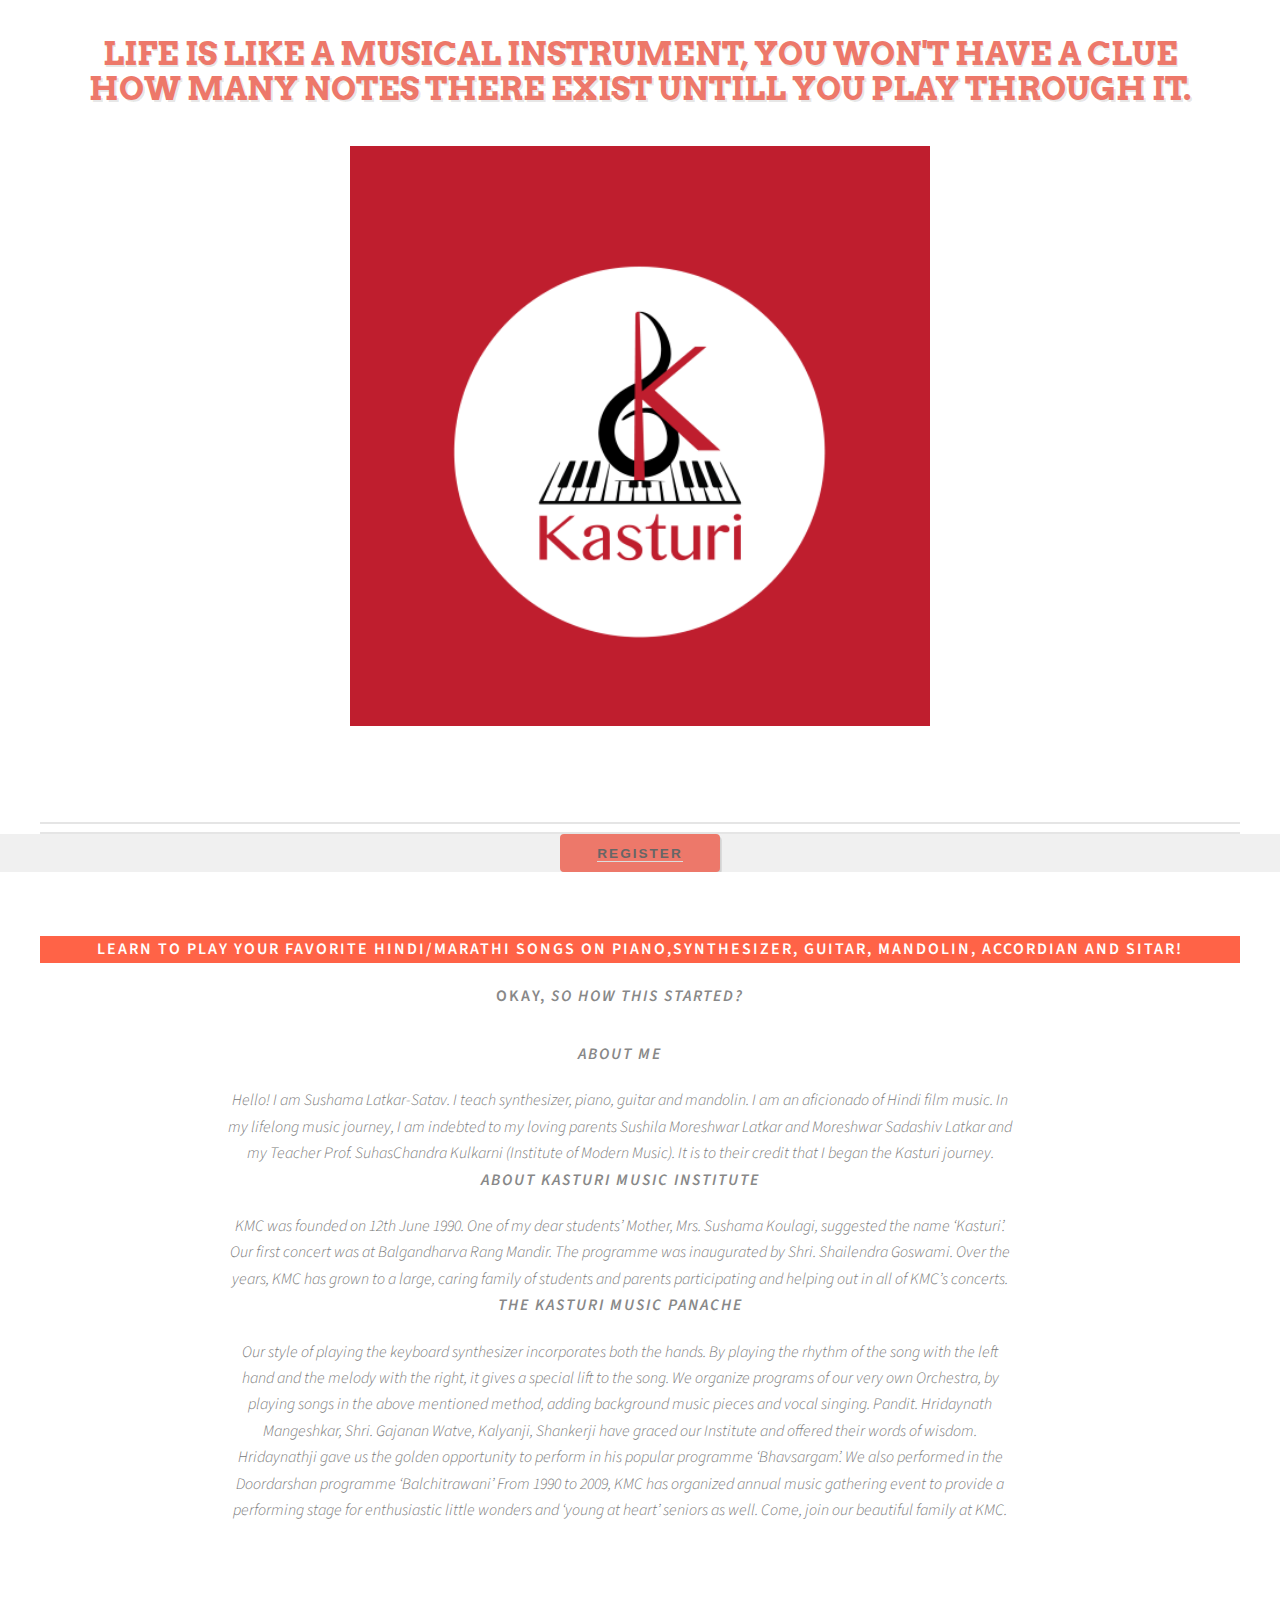
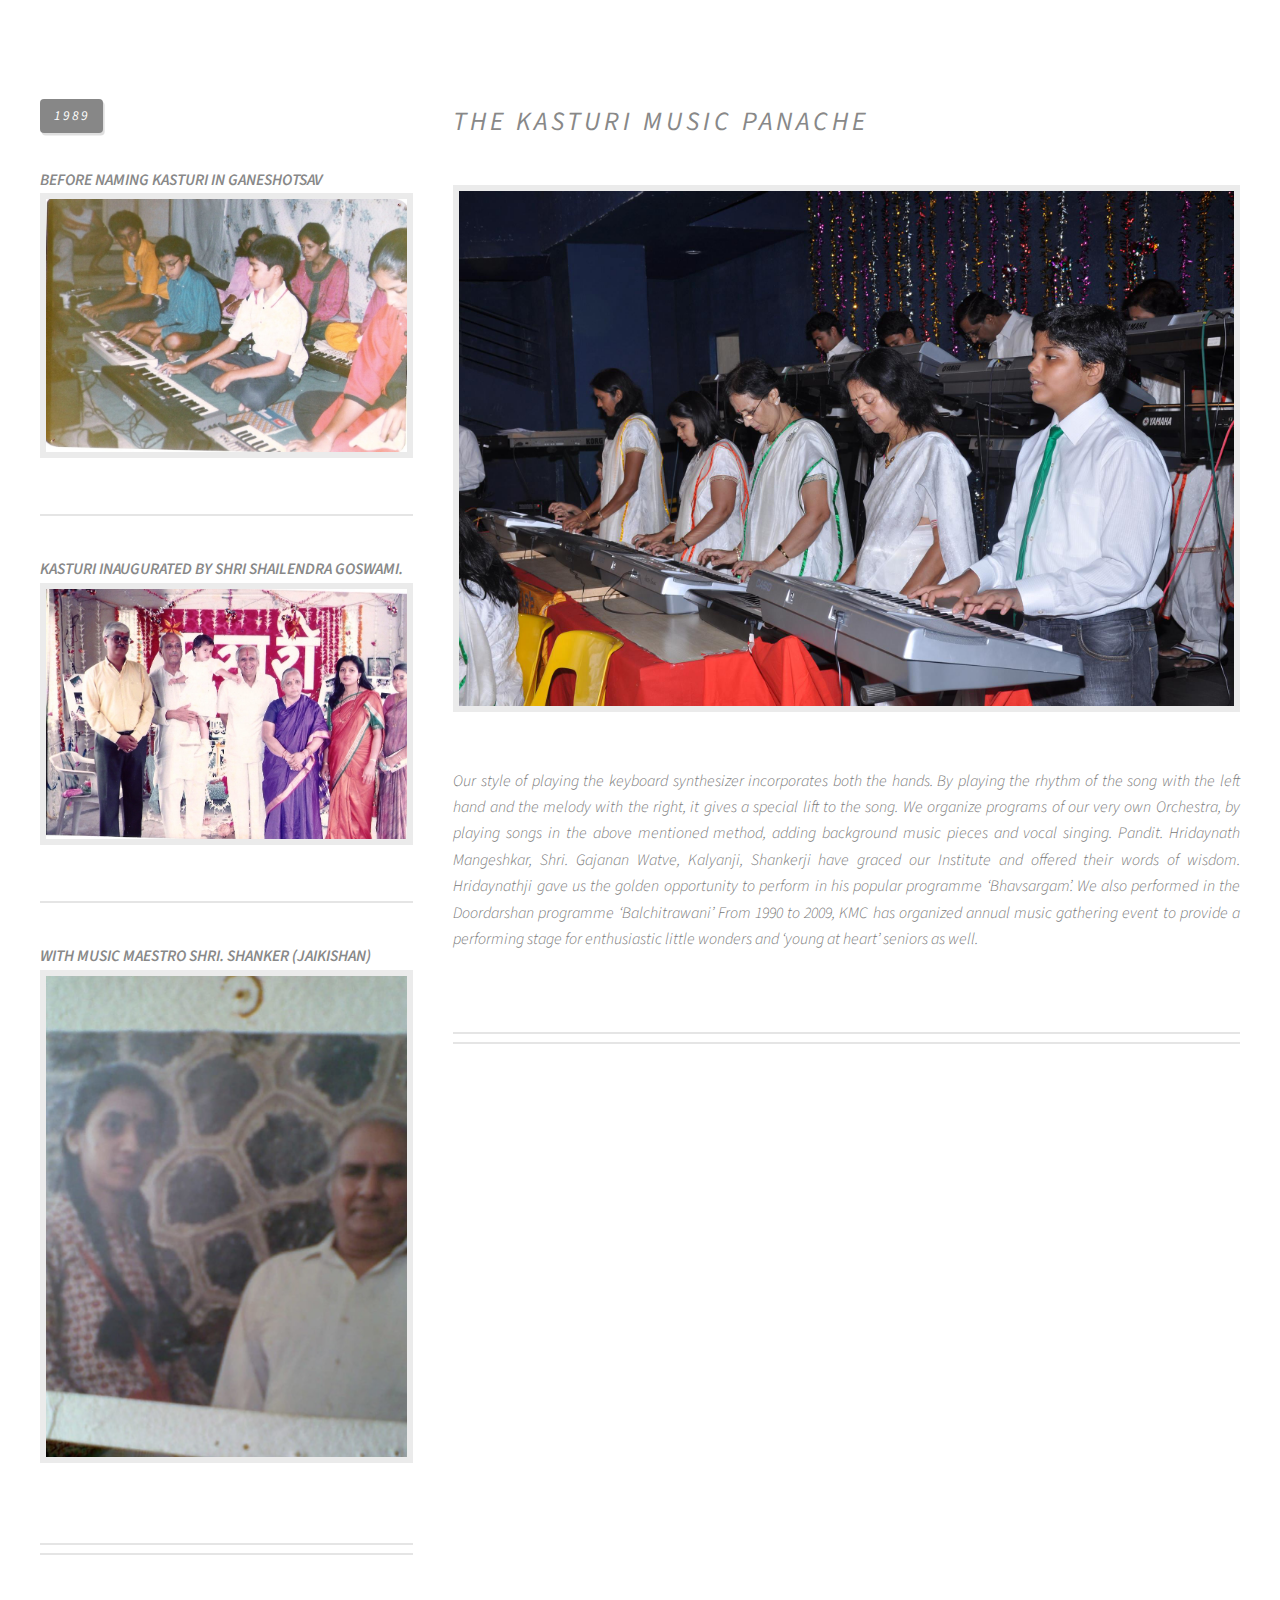
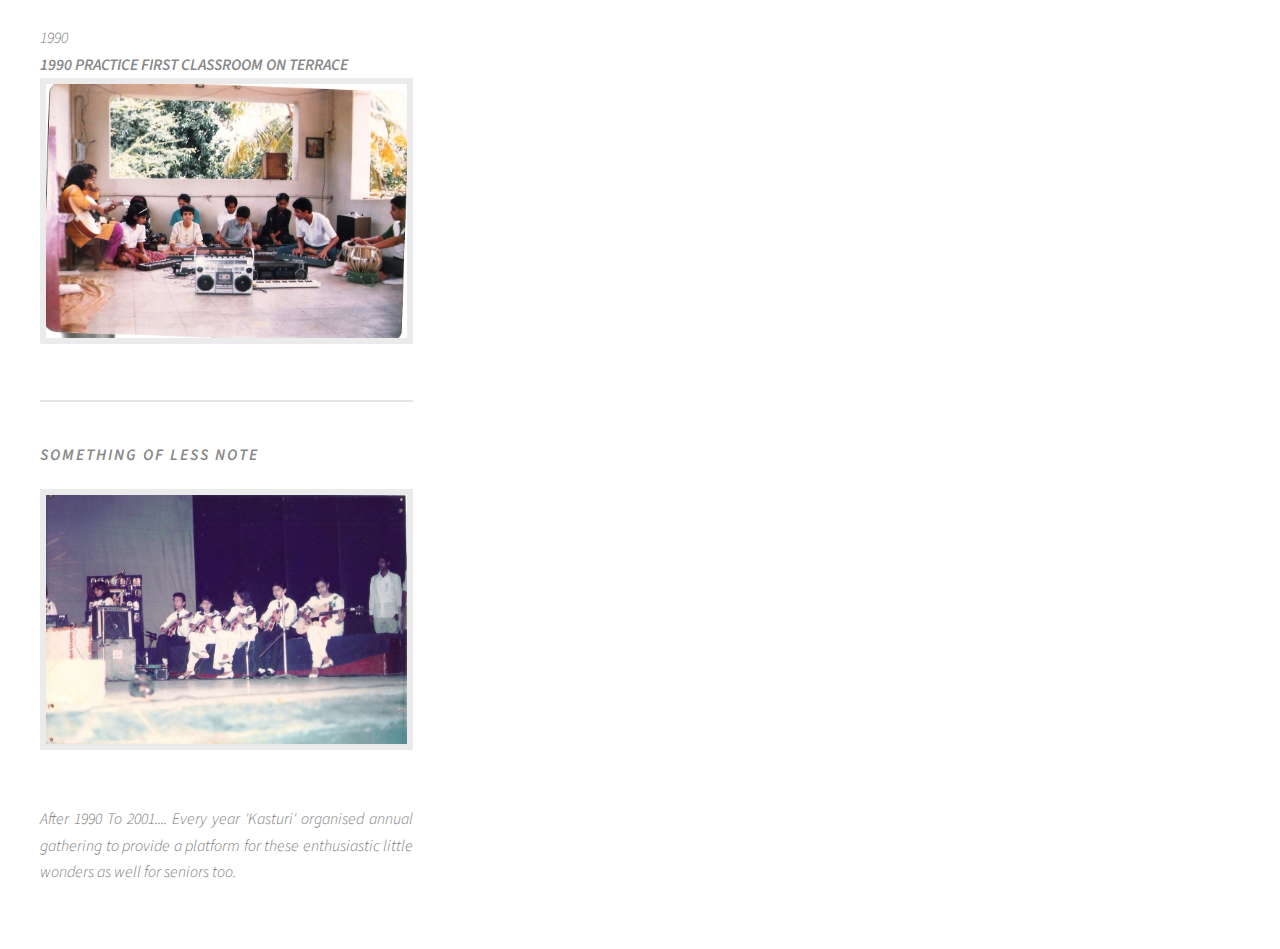
<file: index.html>
<!DOCTYPE HTML>
<!--
	Strongly Typed by HTML5 UP
	html5up.net | @ajlkn
	Free for personal and commercial use under the CCA 3.0 license (html5up.net/license)
-->
<html>
	<head>
		<title>Kasturi Music Class</title>
		<meta charset="utf-8" />
		<meta name="viewport" content="width=device-width, initial-scale=1, user-scalable=no" />
		<link rel="stylesheet" href="assets/css/main.css" />
		<link rel="stylesheet" href="assets/css/custom.css" />
	</head>
	<body class="homepage is-preload">
		<div id="page-wrapper">

			<!-- Header -->
				<section id="header">
					<div class="container">
						<!-- Logo -->
							<h1> Life Is Like A Musical Instrument, You Won't Have A Clue How Many Notes There Exist  Untill You Play Through It.</h1>
							<h1 id="logo"><a href="index.html"><img class="logo-image" src="images/Logosm.png" alt="" /></a></h1>
					</div>
				</section>

				<div class="register-row">
					<button><a href="#register-form">Register</a></button>
				</div>
			<!-- Features -->
				<section id="features">
					<div class="container">
						<header>
							<h3 style="background-color:Tomato;color:white">Learn to play your favorite Hindi/Marathi songs on Piano,Synthesizer, Guitar, Mandolin, Accordian and Sitar!</h3>
						</header>
						<div class="row aln-center">
							<div class="col-8 col-6-medium col-12-small">

								<!-- Feature -->
									<section>
										<header>
											<h3>Okay, <i>so how this started?<i></h3>
										</header>
												<p><h3>About Me</h3>
Hello! I am Sushama Latkar-Satav. I teach synthesizer, piano, guitar and mandolin. I am an aficionado of Hindi film music. 
In my lifelong music journey, I am indebted to my loving parents Sushila Moreshwar Latkar and Moreshwar Sadashiv Latkar and my Teacher Prof. SuhasChandra Kulkarni (Institute of Modern Music). It is to their credit that I began the Kasturi journey. 

												<h3>About Kasturi Music Institute</h3>
KMC was founded on 12th June 1990. One of my dear students’ Mother, Mrs. Sushama Koulagi, suggested the name ‘Kasturi’. Our first concert was at Balgandharva Rang Mandir. The programme was inaugurated by Shri. Shailendra Goswami. Over the years, KMC has grown to a large, caring family of students and parents participating and helping out in all of KMC’s concerts.
												<h3>The Kasturi Music Panache</h3>
Our style of playing the keyboard synthesizer incorporates both the hands. By playing the rhythm of the song with the left hand and the melody with the right, it gives a special lift to the song. We organize programs of our very own Orchestra, by playing songs in the above mentioned method, adding background music pieces and vocal singing. 
Pandit. Hridaynath Mangeshkar, Shri. Gajanan Watve, Kalyanji, Shankerji have graced our Institute and offered their words of wisdom. Hridaynathji gave us the golden opportunity to perform in his popular programme ‘Bhavsargam’. We also performed in the Doordarshan programme ‘Balchitrawani’ 

From 1990 to 2009, KMC has organized annual music gathering event to provide a performing stage for enthusiastic little wonders and ‘young at heart’ seniors as well. 

Come, join our beautiful family at KMC.
										</p>
									</section>

							</div>
						</div>
					</div>
				</section>

			<!-- Main -->
				<section id="main">
					<div class="container">
						<div class="row">
							<!-- Sidebar -->
								<div id="sidebar" class="col-4 col-12-medium">

									<!-- Excerpts -->
										<section>
											<ul class="divided">
												<li>

													<!-- Excerpt -->
														<article class="box excerpt">
															<header>
																<span class="date">1989</span>
																<h4><a href="#">Before naming Kasturi in Ganeshotsav</a></h4>
															</header>
															<a href="#" class="image featured"><img src="/images/k02.jpeg" alt="" /></a>
															<!-- <p>Lorem ipsum dolor odio facilisis convallis. Etiam non nunc vel est
															suscipit convallis non id orci lorem ipsum sed magna consequat feugiat lorem dolore.</p> -->
														</article>

												</li>
												<li>

													<!-- Excerpt -->
														<article class="box excerpt">
															<header>
																<!-- <span class="date">July 28</span> -->
																<h4><a href="#">Kasturi inaugurated by Shri Shailendra Goswami.</a></h4>
															</header>
															<a href="#" class="image featured"><img src="/images/k03.jpeg" alt="" /></a>
														</article>

												</li>
												<li>

													<!-- Excerpt -->
														<article class="box excerpt">
															<header>
																<!-- <span class="date">July 24</span> -->
																<h4><a href="#">With Music Maestro Shri. Shanker (Jaikishan)</a></h4>
															</header>
															<a href="#" class="image featured"><img src="/images/k04.jpg" alt="" /></a>
														</article>

												</li>
											</ul>
										</section>

									<!-- Highlights -->
										<section>
											<ul class="divided">
												<li>

													<!-- Highlight -->
														<article class="box highlight">
															<header>
																<span class="date">1990</span>
																<h4><a href="#">1990 Practice First Classroom on Terrace</a></h4>
															</header>
															<a href="#" class="image featured"><img src="/images/k05.jpeg" alt="" /></a>
															<!-- <ul class="actions">
																<li><a href="#" class="button icon solid fa-file">Learn More</a></li>
															</ul> -->
														</article>

												</li>
												<li>

													<!-- Highlight -->
														<article class="box highlight">
															<header>
																<h3><a href="#">Something of less note</a></h3>
															</header>
															<a href="#" class="image featured"><img src="/images/k06.jpeg" alt="" /></a>
															<p>After 1990 To 2001.... Every year 'Kasturi' organised annual gathering to provide a platform for these enthusiastic little wonders as well  for seniors too.</p>
															<!-- <ul class="actions">
																<li><a href="#" class="button icon solid fa-file">Learn More</a></li>
															</ul> -->
														</article>

												</li>
											</ul>
										</section>

								</div>
							
							<!-- Content -->
							<div id="content" class="col-8 col-12-medium">

								<!-- Post -->
									<article class="box post">
										<header>
											<h2>The Kasturi Music Panache </h2>
										</header>
										<a href="#" class="image featured"><img src="/images/im01.jpg" alt="" /></a>
										<!-- <h3>I mean isn't it possible?</h3> -->
										<p>Our style of playing the keyboard synthesizer incorporates both the hands. By playing the rhythm of the song with the left hand and the melody with the right, it gives a special lift to the song. We organize programs of our very own Orchestra, by playing songs in the above mentioned method, adding background music pieces and vocal singing. 

Pandit. Hridaynath Mangeshkar, Shri. Gajanan Watve, Kalyanji, Shankerji have graced our Institute and offered their words of wisdom. Hridaynathji gave us the golden opportunity to perform in his popular programme ‘Bhavsargam’. We also performed in the Doordarshan programme ‘Balchitrawani’ 

From 1990 to 2009, KMC has organized annual music gathering event to provide a performing stage for enthusiastic little wonders and ‘young at heart’ seniors as well. </p>
										<!-- <ul class="actions">
											<li><a href="#" class="button icon solid fa-file">Continue Reading</a></li>
										</ul> -->
									</article>
									<article class="box post" id="register-form">
										<div class="row aln-center">
											<iframe src="https://docs.google.com/forms/d/e/1FAIpQLSfoit6CH2TUj8-md45dcwNRdevkGVExyaSuYPu9uoe3FlWyUw/viewform?embedded=true" width="640" height="1329" frameborder="0" marginheight="0" marginwidth="0">Loading…</iframe>
										</div>
									</article>
							</div>
						</div>
					</div>
				</section>

			<!-- Footer 
				<section id="footer">
				
					<div class="container">
						<header>
							<h2>Questions or comments? <strong>Get in touch:</strong></h2>
						</header>
						<div class="row">
							<div class="col-12 col-12-medium">
								<section>
									<div style="text-align: center;">
										We would love to hear from you.
									</div>
									<div class="row" style="padding-top: 20px;">
										<div class="col-6 col-12-small">
											<ul class="icons">
												<li class="icon solid fa-home">
													1234 Somewhere Road<br />
													Nashville, TN 00000<br />
													USA
												</li>
												<li class="icon solid fa-phone">
													(000) 000-0000
												</li>
												<li class="icon solid fa-envelope">
													<a href="#">info@untitled.tld</a>
												</li>
											</ul>
										</div>
										<div class="col-6 col-12-small">
											<ul class="icons">
												<li class="icon brands fa-twitter">
													<a href="#">@untitled</a>
												</li>
												<li class="icon brands fa-instagram">
													<a href="#">instagram.com/untitled</a>
												</li>
												<li class="icon brands fa-dribbble">
													<a href="#">dribbble.com/untitled</a>
												</li>
												<li class="icon brands fa-facebook-f">
													<a href="#">facebook.com/untitled</a>
												</li>
											</ul>
										</div>
									</div>
								</section>
							</div>
						</div>
					</div>
			</section>
-->
		</div>

		<!-- Scripts -->
			<script src="assets/js/jquery.min.js"></script>
			<script src="assets/js/jquery.dropotron.min.js"></script>
			<script src="assets/js/browser.min.js"></script>
			<script src="assets/js/breakpoints.min.js"></script>
			<script src="assets/js/util.js"></script>
			<script src="assets/js/main.js"></script>

	</body>
</html>
</file>
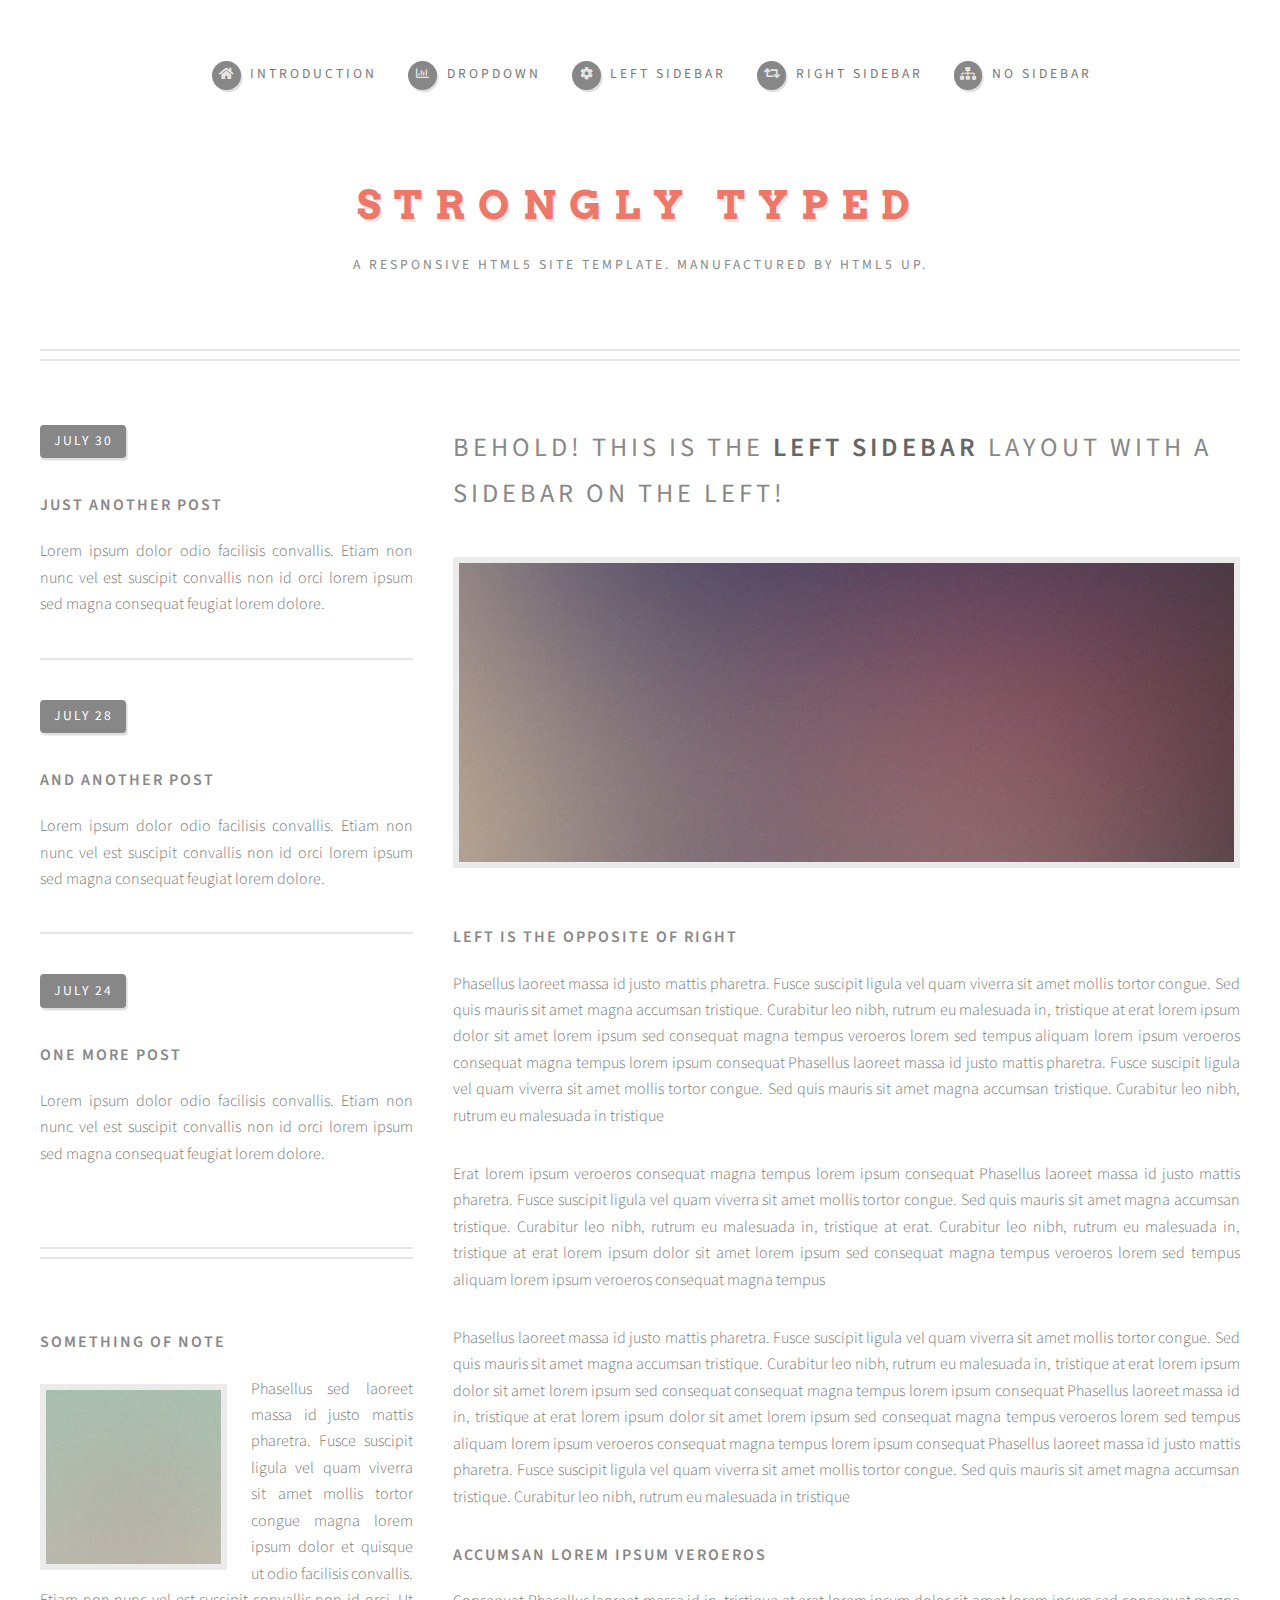
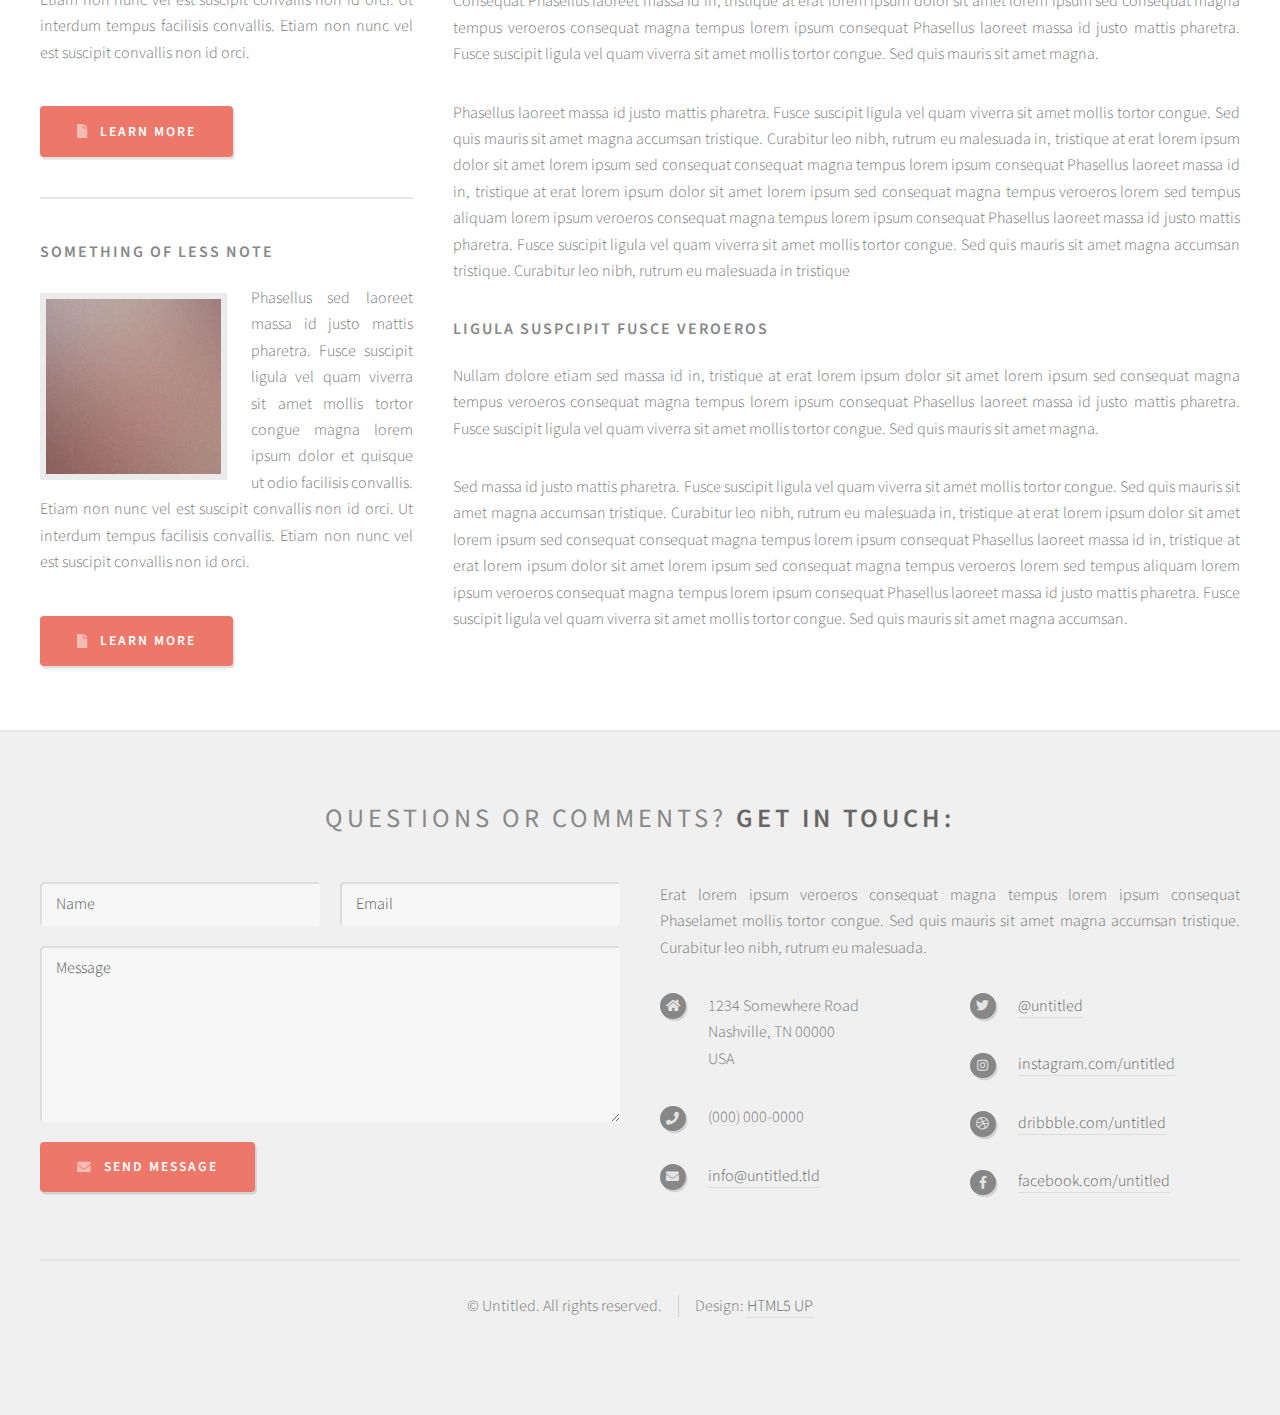
<file: left-sidebar.html>
<!DOCTYPE HTML>
<!--
	Strongly Typed by HTML5 UP
	html5up.net | @ajlkn
	Free for personal and commercial use under the CCA 3.0 license (html5up.net/license)
-->
<html>
	<head>
		<title>Left Sidebar - Strongly Typed by HTML5 UP</title>
		<meta charset="utf-8" />
		<meta name="viewport" content="width=device-width, initial-scale=1, user-scalable=no" />
		<link rel="stylesheet" href="assets/css/main.css" />
	</head>
	<body class="left-sidebar is-preload">
		<div id="page-wrapper">

			<!-- Header -->
				<section id="header">
					<div class="container">

						<!-- Logo -->
							<h1 id="logo"><a href="index.html">Strongly Typed</a></h1>
							<p>A responsive HTML5 site template. Manufactured by HTML5 UP.</p>

						<!-- Nav -->
							<nav id="nav">
								<ul>
									<li><a class="icon solid fa-home" href="index.html"><span>Introduction</span></a></li>
									<li>
										<a href="#" class="icon fa-chart-bar"><span>Dropdown</span></a>
										<ul>
											<li><a href="#">Lorem ipsum dolor</a></li>
											<li><a href="#">Magna phasellus</a></li>
											<li><a href="#">Etiam dolore nisl</a></li>
											<li>
												<a href="#">Phasellus consequat</a>
												<ul>
													<li><a href="#">Magna phasellus</a></li>
													<li><a href="#">Etiam dolore nisl</a></li>
													<li><a href="#">Phasellus consequat</a></li>
												</ul>
											</li>
											<li><a href="#">Veroeros feugiat</a></li>
										</ul>
									</li>
									<li><a class="icon solid fa-cog" href="left-sidebar.html"><span>Left Sidebar</span></a></li>
									<li><a class="icon solid fa-retweet" href="right-sidebar.html"><span>Right Sidebar</span></a></li>
									<li><a class="icon solid fa-sitemap" href="no-sidebar.html"><span>No Sidebar</span></a></li>
								</ul>
							</nav>

					</div>
				</section>

			<!-- Main -->
				<section id="main">
					<div class="container">
						<div class="row">

							<!-- Sidebar -->
								<div id="sidebar" class="col-4 col-12-medium">

									<!-- Excerpts -->
										<section>
											<ul class="divided">
												<li>

													<!-- Excerpt -->
														<article class="box excerpt">
															<header>
																<span class="date">July 30</span>
																<h3><a href="#">Just another post</a></h3>
															</header>
															<p>Lorem ipsum dolor odio facilisis convallis. Etiam non nunc vel est
															suscipit convallis non id orci lorem ipsum sed magna consequat feugiat lorem dolore.</p>
														</article>

												</li>
												<li>

													<!-- Excerpt -->
														<article class="box excerpt">
															<header>
																<span class="date">July 28</span>
																<h3><a href="#">And another post</a></h3>
															</header>
															<p>Lorem ipsum dolor odio facilisis convallis. Etiam non nunc vel est
															suscipit convallis non id orci lorem ipsum sed magna consequat feugiat lorem dolore.</p>
														</article>

												</li>
												<li>

													<!-- Excerpt -->
														<article class="box excerpt">
															<header>
																<span class="date">July 24</span>
																<h3><a href="#">One more post</a></h3>
															</header>
															<p>Lorem ipsum dolor odio facilisis convallis. Etiam non nunc vel est
															suscipit convallis non id orci lorem ipsum sed magna consequat feugiat lorem dolore.</p>
														</article>

												</li>
											</ul>
										</section>

									<!-- Highlights -->
										<section>
											<ul class="divided">
												<li>

													<!-- Highlight -->
														<article class="box highlight">
															<header>
																<h3><a href="#">Something of note</a></h3>
															</header>
															<a href="#" class="image left"><img src="images/pic06.jpg" alt="" /></a>
															<p>Phasellus sed laoreet massa id justo mattis pharetra. Fusce suscipit ligula vel quam
															viverra sit amet mollis tortor congue magna lorem ipsum dolor et quisque ut odio facilisis
															convallis. Etiam non nunc vel est suscipit convallis non id orci. Ut interdum tempus
															facilisis convallis. Etiam non nunc vel est suscipit convallis non id orci.</p>
															<ul class="actions">
																<li><a href="#" class="button icon solid fa-file">Learn More</a></li>
															</ul>
														</article>

												</li>
												<li>

													<!-- Highlight -->
														<article class="box highlight">
															<header>
																<h3><a href="#">Something of less note</a></h3>
															</header>
															<a href="#" class="image left"><img src="images/pic07.jpg" alt="" /></a>
															<p>Phasellus sed laoreet massa id justo mattis pharetra. Fusce suscipit ligula vel quam
															viverra sit amet mollis tortor congue magna lorem ipsum dolor et quisque ut odio facilisis
															convallis. Etiam non nunc vel est suscipit convallis non id orci. Ut interdum tempus
															facilisis convallis. Etiam non nunc vel est suscipit convallis non id orci.</p>
															<ul class="actions">
																<li><a href="#" class="button icon solid fa-file">Learn More</a></li>
															</ul>
														</article>

												</li>
											</ul>
										</section>

								</div>

							<!-- Content -->
								<div id="content" class="col-8 col-12-medium imp-medium">

									<!-- Post -->
										<article class="box post">
											<header>
												<h2>Behold! This is the <strong>left sidebar</strong> layout<br />
												with a sidebar on the left!</h2>
											</header>
											<span class="image featured"><img src="images/pic04.jpg" alt="" /></span>
											<h3>Left is the opposite of right</h3>
											<p>Phasellus laoreet massa id justo mattis pharetra. Fusce suscipit
											ligula vel quam viverra sit amet mollis tortor congue. Sed quis mauris
											sit amet magna accumsan tristique. Curabitur leo nibh, rutrum eu malesuada
											in, tristique at erat lorem ipsum dolor sit amet lorem ipsum sed consequat
											magna tempus veroeros lorem sed tempus aliquam lorem ipsum veroeros
											consequat magna tempus lorem ipsum consequat Phasellus laoreet massa id
											justo mattis pharetra. Fusce suscipit ligula vel quam viverra sit amet
											mollis tortor congue. Sed quis mauris sit amet magna accumsan tristique.
											Curabitur leo nibh, rutrum eu malesuada in tristique</p>
											<p>Erat lorem ipsum veroeros consequat magna tempus lorem ipsum consequat
											Phasellus laoreet massa id justo mattis pharetra. Fusce suscipit ligula
											vel quam viverra sit amet mollis tortor congue. Sed quis mauris sit amet
											magna accumsan tristique. Curabitur leo nibh, rutrum eu malesuada in,
											tristique at erat. Curabitur leo nibh, rutrum eu malesuada in, tristique
											at erat lorem ipsum dolor sit amet lorem ipsum sed consequat magna
											tempus veroeros lorem sed tempus aliquam lorem ipsum veroeros consequat
											magna tempus</p>
											<p>Phasellus laoreet massa id justo mattis pharetra. Fusce suscipit
											ligula vel quam viverra sit amet mollis tortor congue. Sed quis mauris
											sit amet magna accumsan tristique. Curabitur leo nibh, rutrum eu malesuada
											in, tristique at erat lorem ipsum dolor sit amet lorem ipsum sed consequat
											consequat magna tempus lorem ipsum consequat Phasellus laoreet massa id
											in, tristique at erat lorem ipsum dolor sit amet lorem ipsum sed consequat
											magna tempus veroeros lorem sed tempus aliquam lorem ipsum veroeros
											consequat magna tempus lorem ipsum consequat Phasellus laoreet massa id
											justo mattis pharetra. Fusce suscipit ligula vel quam viverra sit amet
											mollis tortor congue. Sed quis mauris sit amet magna accumsan tristique.
											Curabitur leo nibh, rutrum eu malesuada in tristique</p>
											<h3>Accumsan lorem ipsum veroeros</h3>
											<p>Consequat Phasellus laoreet massa id in, tristique at erat lorem
											ipsum dolor sit amet lorem ipsum sed consequat magna tempus veroeros
											consequat magna tempus lorem ipsum consequat Phasellus laoreet massa id
											justo mattis pharetra. Fusce suscipit ligula vel quam viverra sit amet
											mollis tortor congue. Sed quis mauris sit amet magna.</p>
											<p>Phasellus laoreet massa id justo mattis pharetra. Fusce suscipit
											ligula vel quam viverra sit amet mollis tortor congue. Sed quis mauris
											sit amet magna accumsan tristique. Curabitur leo nibh, rutrum eu malesuada
											in, tristique at erat lorem ipsum dolor sit amet lorem ipsum sed consequat
											consequat magna tempus lorem ipsum consequat Phasellus laoreet massa id
											in, tristique at erat lorem ipsum dolor sit amet lorem ipsum sed consequat
											magna tempus veroeros lorem sed tempus aliquam lorem ipsum veroeros
											consequat magna tempus lorem ipsum consequat Phasellus laoreet massa id
											justo mattis pharetra. Fusce suscipit ligula vel quam viverra sit amet
											mollis tortor congue. Sed quis mauris sit amet magna accumsan tristique.
											Curabitur leo nibh, rutrum eu malesuada in tristique</p>
											<h3>Ligula suspcipit fusce veroeros</h3>
											<p>Nullam dolore etiam sed massa id in, tristique at erat lorem
											ipsum dolor sit amet lorem ipsum sed consequat magna tempus veroeros
											consequat magna tempus lorem ipsum consequat Phasellus laoreet massa id
											justo mattis pharetra. Fusce suscipit ligula vel quam viverra sit amet
											mollis tortor congue. Sed quis mauris sit amet magna.</p>
											<p>Sed massa id justo mattis pharetra. Fusce suscipit
											ligula vel quam viverra sit amet mollis tortor congue. Sed quis mauris
											sit amet magna accumsan tristique. Curabitur leo nibh, rutrum eu malesuada
											in, tristique at erat lorem ipsum dolor sit amet lorem ipsum sed consequat
											consequat magna tempus lorem ipsum consequat Phasellus laoreet massa id
											in, tristique at erat lorem ipsum dolor sit amet lorem ipsum sed consequat
											magna tempus veroeros lorem sed tempus aliquam lorem ipsum veroeros
											consequat magna tempus lorem ipsum consequat Phasellus laoreet massa id
											justo mattis pharetra. Fusce suscipit ligula vel quam viverra sit amet
											mollis tortor congue. Sed quis mauris sit amet magna accumsan.</p>
										</article>

								</div>

						</div>
					</div>
				</section>

			<!-- Footer -->
				<section id="footer">
					<div class="container">
						<header>
							<h2>Questions or comments? <strong>Get in touch:</strong></h2>
						</header>
						<div class="row">
							<div class="col-6 col-12-medium">
								<section>
									<form method="post" action="#">
										<div class="row gtr-50">
											<div class="col-6 col-12-small">
												<input name="name" placeholder="Name" type="text" />
											</div>
											<div class="col-6 col-12-small">
												<input name="email" placeholder="Email" type="text" />
											</div>
											<div class="col-12">
												<textarea name="message" placeholder="Message"></textarea>
											</div>
											<div class="col-12">
												<a href="#" class="form-button-submit button icon solid fa-envelope">Send Message</a>
											</div>
										</div>
									</form>
								</section>
							</div>
							<div class="col-6 col-12-medium">
								<section>
									<p>Erat lorem ipsum veroeros consequat magna tempus lorem ipsum consequat Phaselamet
									mollis tortor congue. Sed quis mauris sit amet magna accumsan tristique. Curabitur
									leo nibh, rutrum eu malesuada.</p>
									<div class="row">
										<div class="col-6 col-12-small">
											<ul class="icons">
												<li class="icon solid fa-home">
													1234 Somewhere Road<br />
													Nashville, TN 00000<br />
													USA
												</li>
												<li class="icon solid fa-phone">
													(000) 000-0000
												</li>
												<li class="icon solid fa-envelope">
													<a href="#">info@untitled.tld</a>
												</li>
											</ul>
										</div>
										<div class="col-6 col-12-small">
											<ul class="icons">
												<li class="icon brands fa-twitter">
													<a href="#">@untitled</a>
												</li>
												<li class="icon brands fa-instagram">
													<a href="#">instagram.com/untitled</a>
												</li>
												<li class="icon brands fa-dribbble">
													<a href="#">dribbble.com/untitled</a>
												</li>
												<li class="icon brands fa-facebook-f">
													<a href="#">facebook.com/untitled</a>
												</li>
											</ul>
										</div>
									</div>
								</section>
							</div>
						</div>
					</div>
					<div id="copyright" class="container">
						<ul class="links">
							<li>&copy; Untitled. All rights reserved.</li><li>Design: <a href="http://html5up.net">HTML5 UP</a></li>
						</ul>
					</div>
				</section>

		</div>

		<!-- Scripts -->
			<script src="assets/js/jquery.min.js"></script>
			<script src="assets/js/jquery.dropotron.min.js"></script>
			<script src="assets/js/browser.min.js"></script>
			<script src="assets/js/breakpoints.min.js"></script>
			<script src="assets/js/util.js"></script>
			<script src="assets/js/main.js"></script>

	</body>
</html>
</file>
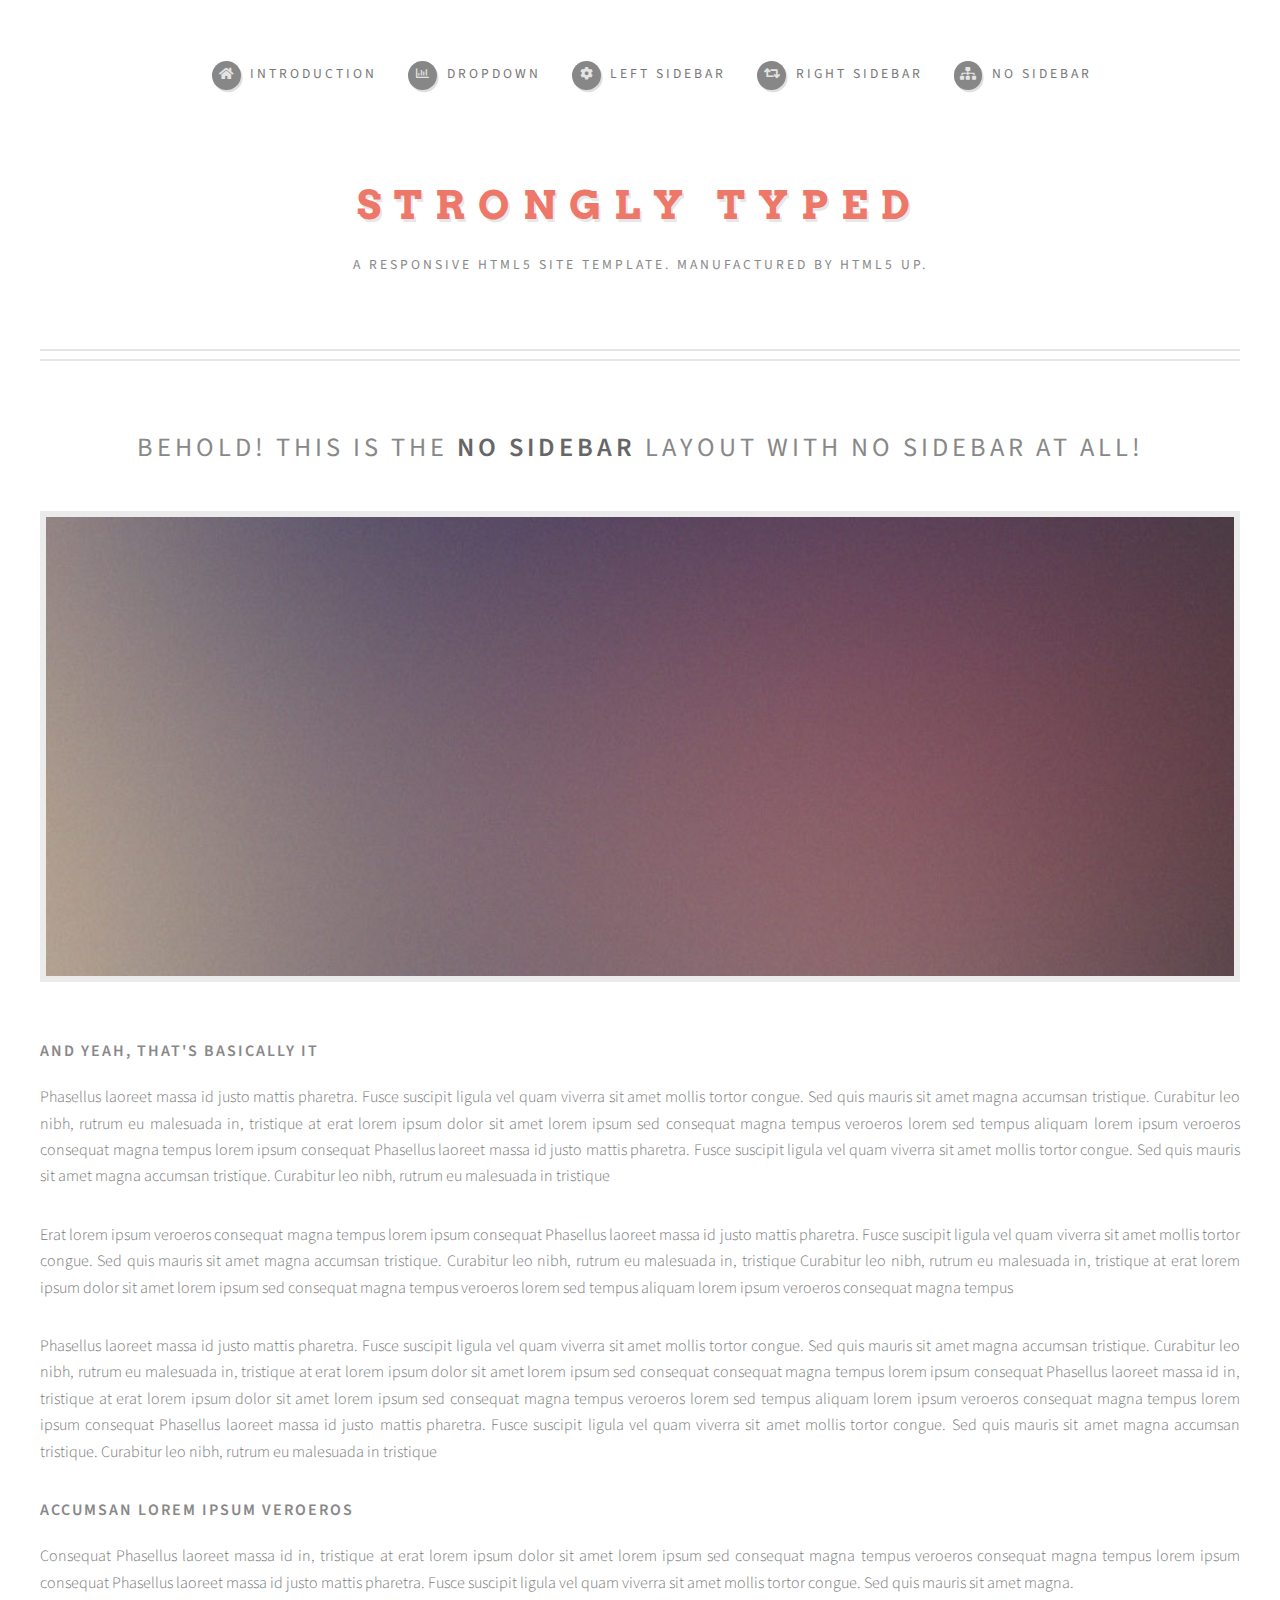
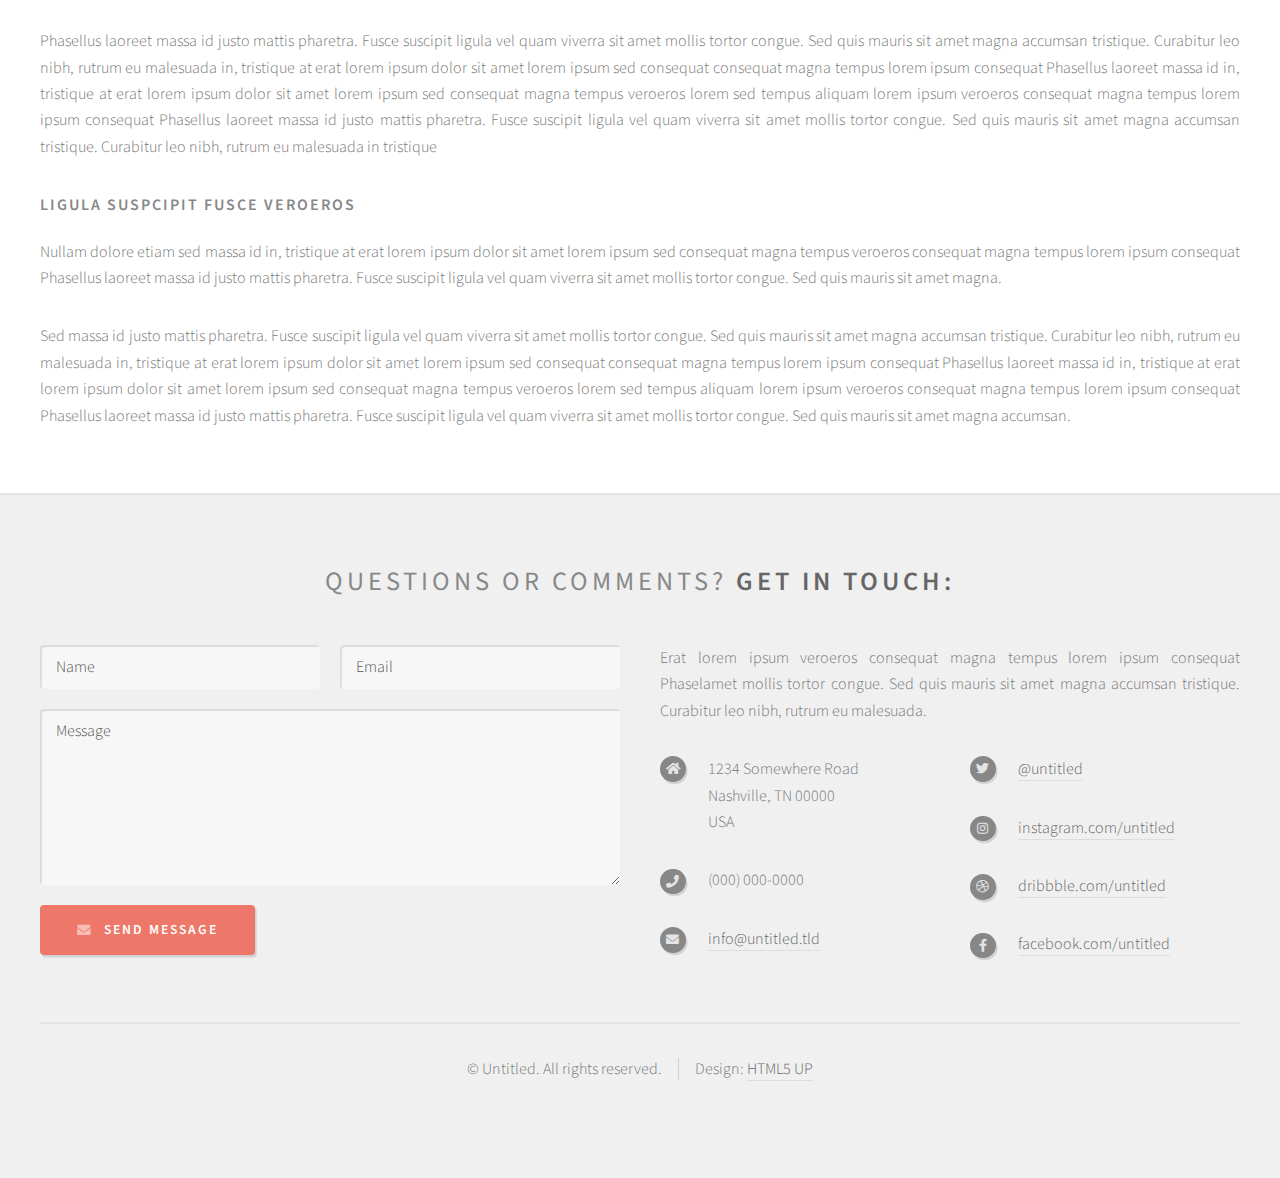
<file: no-sidebar.html>
<!DOCTYPE HTML>
<!--
	Strongly Typed by HTML5 UP
	html5up.net | @ajlkn
	Free for personal and commercial use under the CCA 3.0 license (html5up.net/license)
-->
<html>
	<head>
		<title>No Sidebar - Strongly Typed by HTML5 UP</title>
		<meta charset="utf-8" />
		<meta name="viewport" content="width=device-width, initial-scale=1, user-scalable=no" />
		<link rel="stylesheet" href="assets/css/main.css" />
	</head>
	<body class="no-sidebar is-preload">
		<div id="page-wrapper">

			<!-- Header -->
				<section id="header">
					<div class="container">

						<!-- Logo -->
							<h1 id="logo"><a href="index.html">Strongly Typed</a></h1>
							<p>A responsive HTML5 site template. Manufactured by HTML5 UP.</p>

						<!-- Nav -->
							<nav id="nav">
								<ul>
									<li><a class="icon solid fa-home" href="index.html"><span>Introduction</span></a></li>
									<li>
										<a href="#" class="icon fa-chart-bar"><span>Dropdown</span></a>
										<ul>
											<li><a href="#">Lorem ipsum dolor</a></li>
											<li><a href="#">Magna phasellus</a></li>
											<li><a href="#">Etiam dolore nisl</a></li>
											<li>
												<a href="#">Phasellus consequat</a>
												<ul>
													<li><a href="#">Magna phasellus</a></li>
													<li><a href="#">Etiam dolore nisl</a></li>
													<li><a href="#">Phasellus consequat</a></li>
												</ul>
											</li>
											<li><a href="#">Veroeros feugiat</a></li>
										</ul>
									</li>
									<li><a class="icon solid fa-cog" href="left-sidebar.html"><span>Left Sidebar</span></a></li>
									<li><a class="icon solid fa-retweet" href="right-sidebar.html"><span>Right Sidebar</span></a></li>
									<li><a class="icon solid fa-sitemap" href="no-sidebar.html"><span>No Sidebar</span></a></li>
								</ul>
							</nav>

					</div>
				</section>

			<!-- Main -->
				<section id="main">
					<div class="container">
						<div id="content">

							<!-- Post -->
								<article class="box post">
									<header>
										<h2>Behold! This is the <strong>no sidebar</strong> layout<br />
										with no sidebar at all!</h2>
									</header>
									<span class="image featured"><img src="images/pic04.jpg" alt="" /></span>
									<h3>And yeah, that's basically it</h3>
									<p>Phasellus laoreet massa id justo mattis pharetra. Fusce suscipit
									ligula vel quam viverra sit amet mollis tortor congue. Sed quis mauris
									sit amet magna accumsan tristique. Curabitur leo nibh, rutrum eu malesuada
									in, tristique at erat lorem ipsum dolor sit amet lorem ipsum sed consequat
									magna tempus veroeros lorem sed tempus aliquam lorem ipsum veroeros
									consequat magna tempus lorem ipsum consequat Phasellus laoreet massa id
									justo mattis pharetra. Fusce suscipit ligula vel quam viverra sit amet
									mollis tortor congue. Sed quis mauris sit amet magna accumsan tristique.
									Curabitur leo nibh, rutrum eu malesuada in tristique</p>
									<p>Erat lorem ipsum veroeros consequat magna tempus lorem ipsum consequat
									Phasellus laoreet massa id justo mattis pharetra. Fusce suscipit ligula
									vel quam viverra sit amet mollis tortor congue. Sed quis mauris sit amet
									magna accumsan tristique. Curabitur leo nibh, rutrum eu malesuada in,
									tristique Curabitur leo nibh, rutrum eu malesuada in, tristique
									at erat lorem ipsum dolor sit amet lorem ipsum sed consequat magna
									tempus veroeros lorem sed tempus aliquam lorem ipsum veroeros consequat
									magna tempus</p>
									<p>Phasellus laoreet massa id justo mattis pharetra. Fusce suscipit
									ligula vel quam viverra sit amet mollis tortor congue. Sed quis mauris
									sit amet magna accumsan tristique. Curabitur leo nibh, rutrum eu malesuada
									in, tristique at erat lorem ipsum dolor sit amet lorem ipsum sed consequat
									consequat magna tempus lorem ipsum consequat Phasellus laoreet massa id
									in, tristique at erat lorem ipsum dolor sit amet lorem ipsum sed consequat
									magna tempus veroeros lorem sed tempus aliquam lorem ipsum veroeros
									consequat magna tempus lorem ipsum consequat Phasellus laoreet massa id
									justo mattis pharetra. Fusce suscipit ligula vel quam viverra sit amet
									mollis tortor congue. Sed quis mauris sit amet magna accumsan tristique.
									Curabitur leo nibh, rutrum eu malesuada in tristique</p>
									<h3>Accumsan lorem ipsum veroeros</h3>
									<p>Consequat Phasellus laoreet massa id in, tristique at erat lorem
									ipsum dolor sit amet lorem ipsum sed consequat magna tempus veroeros
									consequat magna tempus lorem ipsum consequat Phasellus laoreet massa id
									justo mattis pharetra. Fusce suscipit ligula vel quam viverra sit amet
									mollis tortor congue. Sed quis mauris sit amet magna.</p>
									<p>Phasellus laoreet massa id justo mattis pharetra. Fusce suscipit
									ligula vel quam viverra sit amet mollis tortor congue. Sed quis mauris
									sit amet magna accumsan tristique. Curabitur leo nibh, rutrum eu malesuada
									in, tristique at erat lorem ipsum dolor sit amet lorem ipsum sed consequat
									consequat magna tempus lorem ipsum consequat Phasellus laoreet massa id
									in, tristique at erat lorem ipsum dolor sit amet lorem ipsum sed consequat
									magna tempus veroeros lorem sed tempus aliquam lorem ipsum veroeros
									consequat magna tempus lorem ipsum consequat Phasellus laoreet massa id
									justo mattis pharetra. Fusce suscipit ligula vel quam viverra sit amet
									mollis tortor congue. Sed quis mauris sit amet magna accumsan tristique.
									Curabitur leo nibh, rutrum eu malesuada in tristique</p>
									<h3>Ligula suspcipit fusce veroeros</h3>
									<p>Nullam dolore etiam sed massa id in, tristique at erat lorem
									ipsum dolor sit amet lorem ipsum sed consequat magna tempus veroeros
									consequat magna tempus lorem ipsum consequat Phasellus laoreet massa id
									justo mattis pharetra. Fusce suscipit ligula vel quam viverra sit amet
									mollis tortor congue. Sed quis mauris sit amet magna.</p>
									<p>Sed massa id justo mattis pharetra. Fusce suscipit
									ligula vel quam viverra sit amet mollis tortor congue. Sed quis mauris
									sit amet magna accumsan tristique. Curabitur leo nibh, rutrum eu malesuada
									in, tristique at erat lorem ipsum dolor sit amet lorem ipsum sed consequat
									consequat magna tempus lorem ipsum consequat Phasellus laoreet massa id
									in, tristique at erat lorem ipsum dolor sit amet lorem ipsum sed consequat
									magna tempus veroeros lorem sed tempus aliquam lorem ipsum veroeros
									consequat magna tempus lorem ipsum consequat Phasellus laoreet massa id
									justo mattis pharetra. Fusce suscipit ligula vel quam viverra sit amet
									mollis tortor congue. Sed quis mauris sit amet magna accumsan.</p>
								</article>

						</div>
					</div>
				</section>

			<!-- Footer -->
				<section id="footer">
					<div class="container">
						<header>
							<h2>Questions or comments? <strong>Get in touch:</strong></h2>
						</header>
						<div class="row">
							<div class="col-6 col-12-medium">
								<section>
									<form method="post" action="#">
										<div class="row gtr-50">
											<div class="col-6 col-12-small">
												<input name="name" placeholder="Name" type="text" />
											</div>
											<div class="col-6 col-12-small">
												<input name="email" placeholder="Email" type="text" />
											</div>
											<div class="col-12">
												<textarea name="message" placeholder="Message"></textarea>
											</div>
											<div class="col-12">
												<a href="#" class="form-button-submit button icon solid fa-envelope">Send Message</a>
											</div>
										</div>
									</form>
								</section>
							</div>
							<div class="col-6 col-12-medium">
								<section>
									<p>Erat lorem ipsum veroeros consequat magna tempus lorem ipsum consequat Phaselamet
									mollis tortor congue. Sed quis mauris sit amet magna accumsan tristique. Curabitur
									leo nibh, rutrum eu malesuada.</p>
									<div class="row">
										<div class="col-6 col-12-small">
											<ul class="icons">
												<li class="icon solid fa-home">
													1234 Somewhere Road<br />
													Nashville, TN 00000<br />
													USA
												</li>
												<li class="icon solid fa-phone">
													(000) 000-0000
												</li>
												<li class="icon solid fa-envelope">
													<a href="#">info@untitled.tld</a>
												</li>
											</ul>
										</div>
										<div class="col-6 col-12-small">
											<ul class="icons">
												<li class="icon brands fa-twitter">
													<a href="#">@untitled</a>
												</li>
												<li class="icon brands fa-instagram">
													<a href="#">instagram.com/untitled</a>
												</li>
												<li class="icon brands fa-dribbble">
													<a href="#">dribbble.com/untitled</a>
												</li>
												<li class="icon brands fa-facebook-f">
													<a href="#">facebook.com/untitled</a>
												</li>
											</ul>
										</div>
									</div>
								</section>
							</div>
						</div>
					</div>
					<div id="copyright" class="container">
						<ul class="links">
							<li>&copy; Untitled. All rights reserved.</li><li>Design: <a href="http://html5up.net">HTML5 UP</a></li>
						</ul>
					</div>
				</section>

		</div>

		<!-- Scripts -->
			<script src="assets/js/jquery.min.js"></script>
			<script src="assets/js/jquery.dropotron.min.js"></script>
			<script src="assets/js/browser.min.js"></script>
			<script src="assets/js/breakpoints.min.js"></script>
			<script src="assets/js/util.js"></script>
			<script src="assets/js/main.js"></script>

	</body>
</html>
</file>
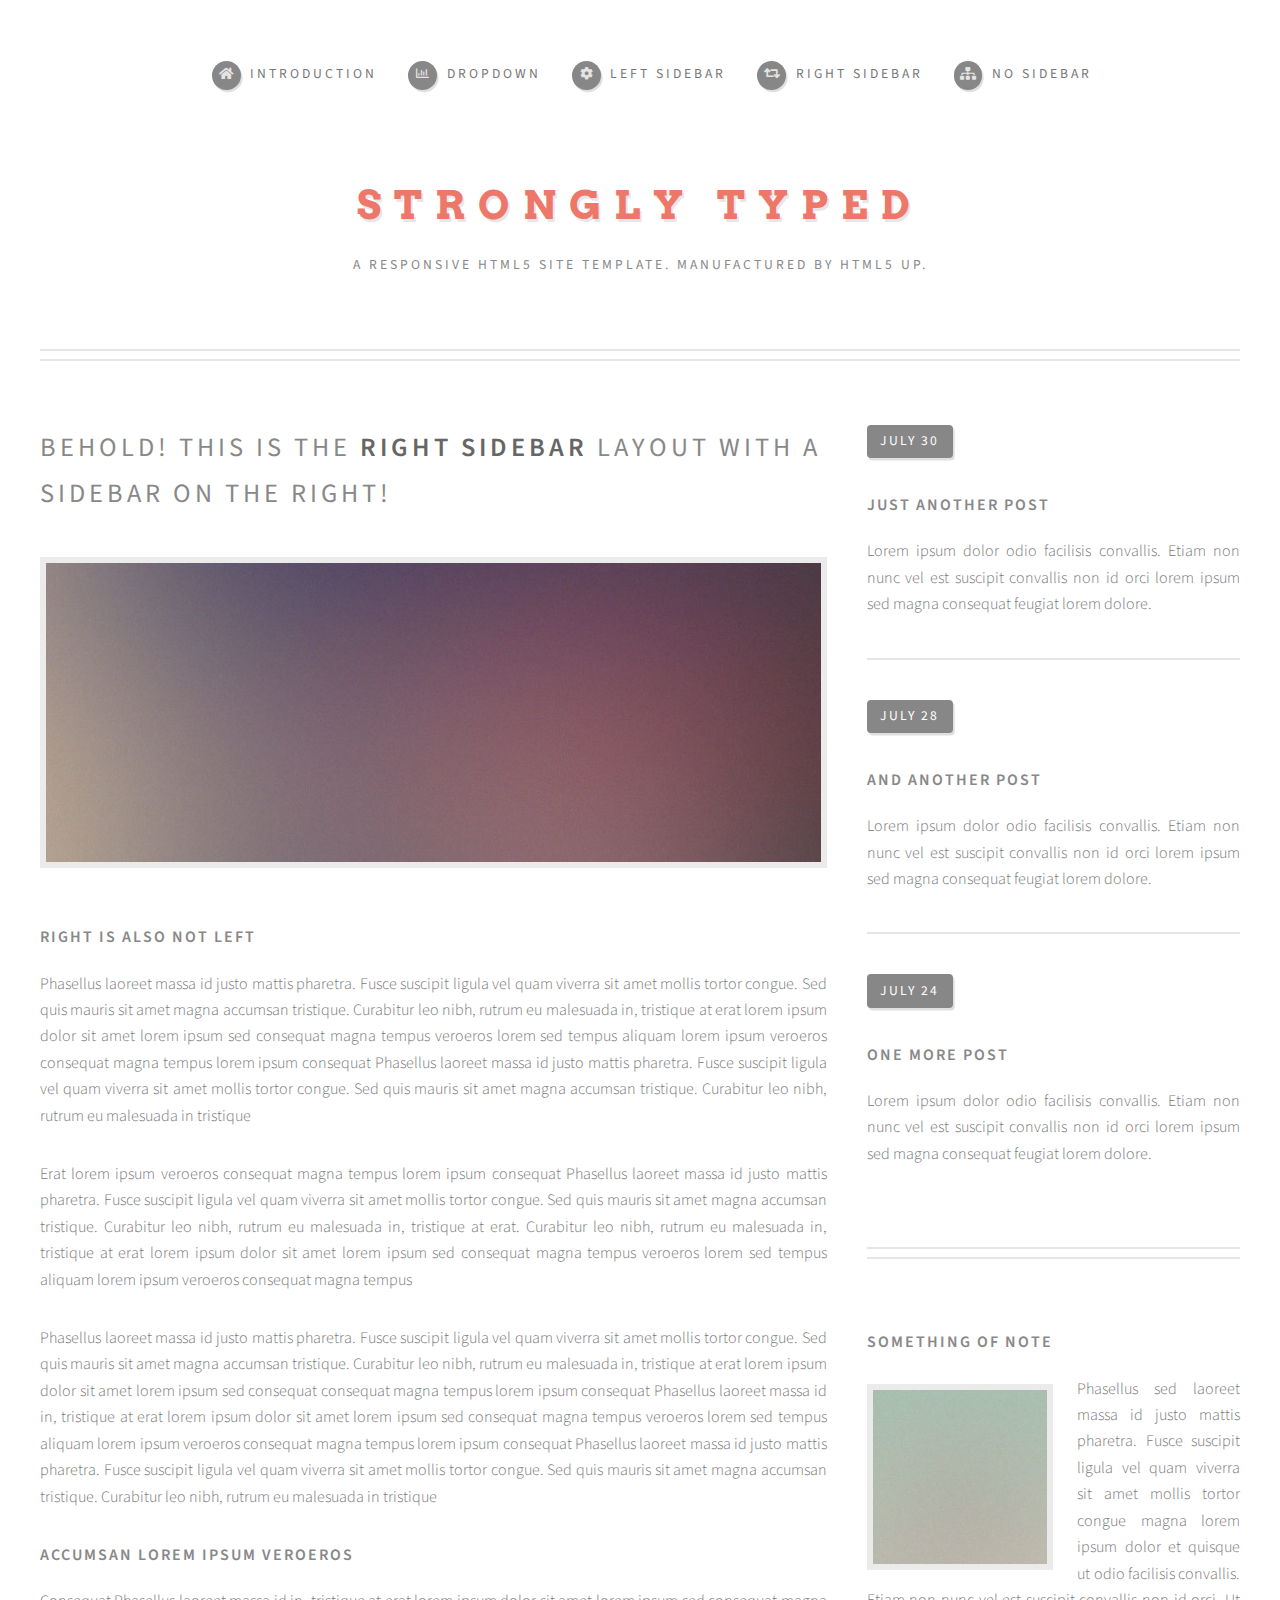
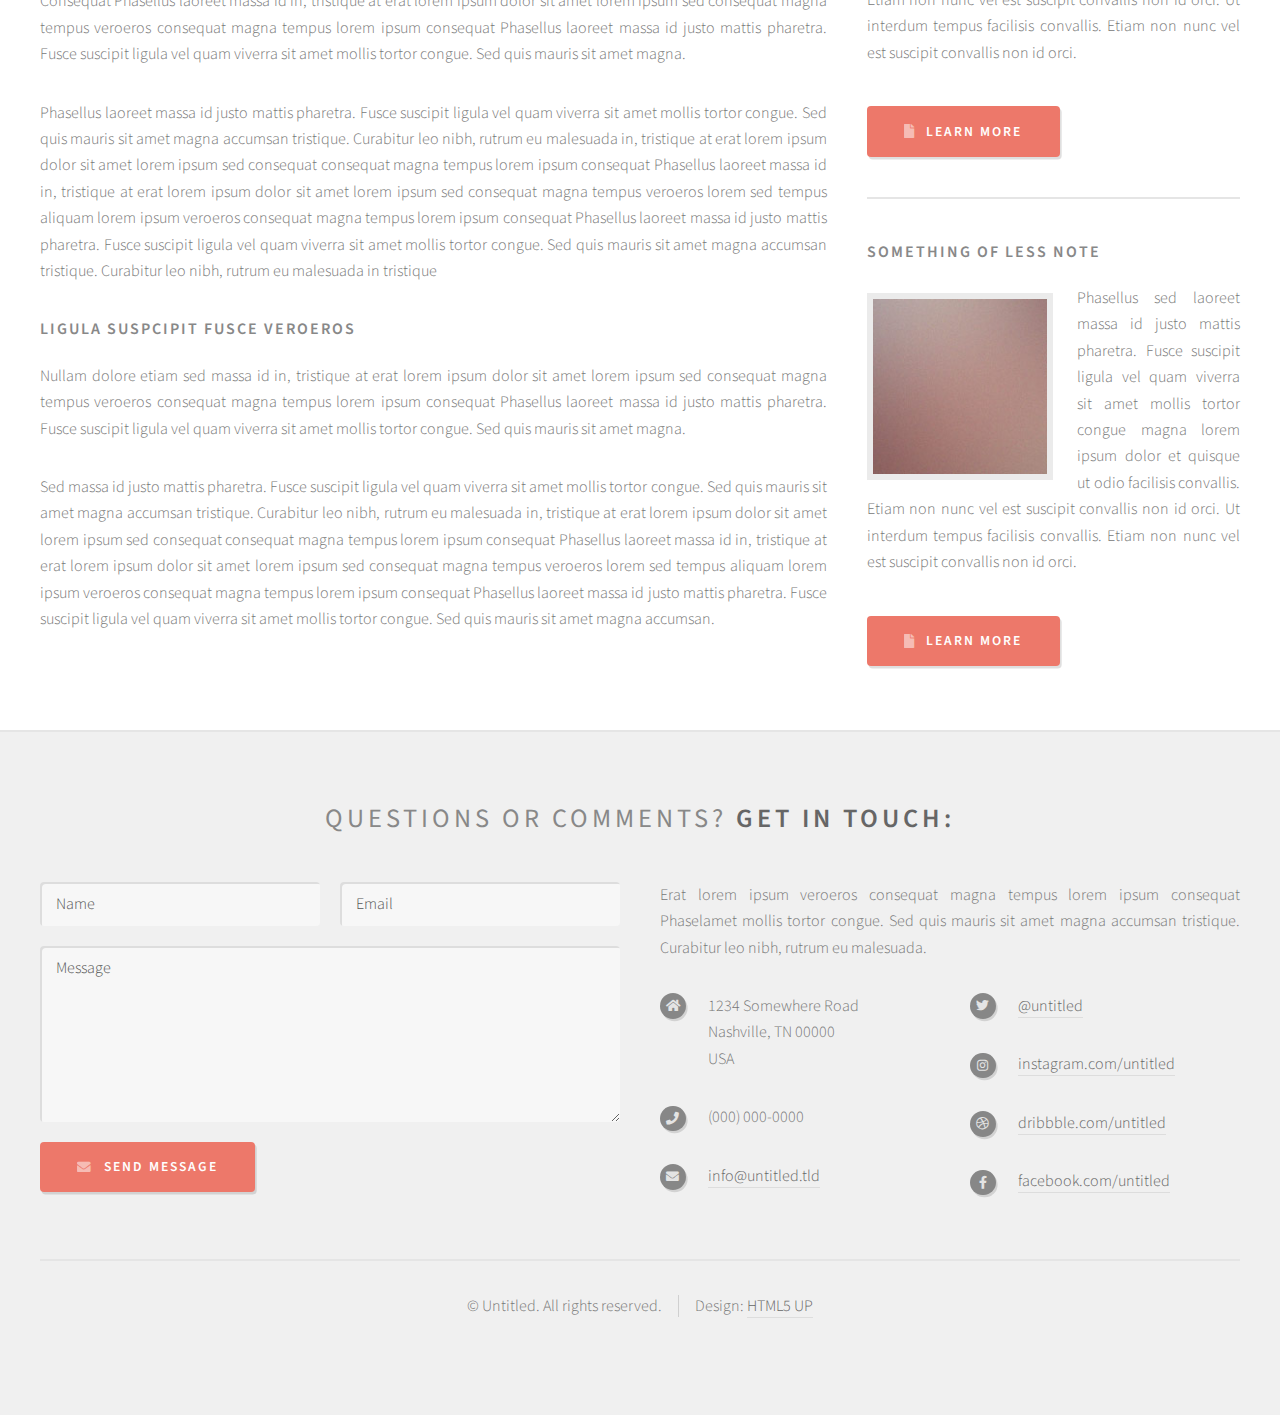
<file: right-sidebar.html>
<!DOCTYPE HTML>
<!--
	Strongly Typed by HTML5 UP
	html5up.net | @ajlkn
	Free for personal and commercial use under the CCA 3.0 license (html5up.net/license)
-->
<html>
	<head>
		<title>Right Sidebar - Strongly Typed by HTML5 UP</title>
		<meta charset="utf-8" />
		<meta name="viewport" content="width=device-width, initial-scale=1, user-scalable=no" />
		<link rel="stylesheet" href="assets/css/main.css" />
	</head>
	<body class="right-sidebar is-preload">
		<div id="page-wrapper">

			<!-- Header -->
				<section id="header">
					<div class="container">

						<!-- Logo -->
							<h1 id="logo"><a href="index.html">Strongly Typed</a></h1>
							<p>A responsive HTML5 site template. Manufactured by HTML5 UP.</p>

						<!-- Nav -->
							<nav id="nav">
								<ul>
									<li><a class="icon solid fa-home" href="index.html"><span>Introduction</span></a></li>
									<li>
										<a href="#" class="icon fa-chart-bar"><span>Dropdown</span></a>
										<ul>
											<li><a href="#">Lorem ipsum dolor</a></li>
											<li><a href="#">Magna phasellus</a></li>
											<li><a href="#">Etiam dolore nisl</a></li>
											<li>
												<a href="#">Phasellus consequat</a>
												<ul>
													<li><a href="#">Magna phasellus</a></li>
													<li><a href="#">Etiam dolore nisl</a></li>
													<li><a href="#">Phasellus consequat</a></li>
												</ul>
											</li>
											<li><a href="#">Veroeros feugiat</a></li>
										</ul>
									</li>
									<li><a class="icon solid fa-cog" href="left-sidebar.html"><span>Left Sidebar</span></a></li>
									<li><a class="icon solid fa-retweet" href="right-sidebar.html"><span>Right Sidebar</span></a></li>
									<li><a class="icon solid fa-sitemap" href="no-sidebar.html"><span>No Sidebar</span></a></li>
								</ul>
							</nav>

					</div>
				</section>

			<!-- Main -->
				<section id="main">
					<div class="container">
						<div class="row">

							<!-- Content -->
								<div id="content" class="col-8 col-12-medium">

									<!-- Post -->
										<article class="box post">
											<header>
												<h2>Behold! This is the <strong>right sidebar</strong> layout<br />
												with a sidebar on the right!</h2>
											</header>
											<span class="image featured"><img src="images/pic04.jpg" alt="" /></span>
											<h3>Right is also not left</h3>
											<p>Phasellus laoreet massa id justo mattis pharetra. Fusce suscipit
											ligula vel quam viverra sit amet mollis tortor congue. Sed quis mauris
											sit amet magna accumsan tristique. Curabitur leo nibh, rutrum eu malesuada
											in, tristique at erat lorem ipsum dolor sit amet lorem ipsum sed consequat
											magna tempus veroeros lorem sed tempus aliquam lorem ipsum veroeros
											consequat magna tempus lorem ipsum consequat Phasellus laoreet massa id
											justo mattis pharetra. Fusce suscipit ligula vel quam viverra sit amet
											mollis tortor congue. Sed quis mauris sit amet magna accumsan tristique.
											Curabitur leo nibh, rutrum eu malesuada in tristique</p>
											<p>Erat lorem ipsum veroeros consequat magna tempus lorem ipsum consequat
											Phasellus laoreet massa id justo mattis pharetra. Fusce suscipit ligula
											vel quam viverra sit amet mollis tortor congue. Sed quis mauris sit amet
											magna accumsan tristique. Curabitur leo nibh, rutrum eu malesuada in,
											tristique at erat. Curabitur leo nibh, rutrum eu malesuada in, tristique
											at erat lorem ipsum dolor sit amet lorem ipsum sed consequat magna
											tempus veroeros lorem sed tempus aliquam lorem ipsum veroeros consequat
											magna tempus</p>
											<p>Phasellus laoreet massa id justo mattis pharetra. Fusce suscipit
											ligula vel quam viverra sit amet mollis tortor congue. Sed quis mauris
											sit amet magna accumsan tristique. Curabitur leo nibh, rutrum eu malesuada
											in, tristique at erat lorem ipsum dolor sit amet lorem ipsum sed consequat
											consequat magna tempus lorem ipsum consequat Phasellus laoreet massa id
											in, tristique at erat lorem ipsum dolor sit amet lorem ipsum sed consequat
											magna tempus veroeros lorem sed tempus aliquam lorem ipsum veroeros
											consequat magna tempus lorem ipsum consequat Phasellus laoreet massa id
											justo mattis pharetra. Fusce suscipit ligula vel quam viverra sit amet
											mollis tortor congue. Sed quis mauris sit amet magna accumsan tristique.
											Curabitur leo nibh, rutrum eu malesuada in tristique</p>
											<h3>Accumsan lorem ipsum veroeros</h3>
											<p>Consequat Phasellus laoreet massa id in, tristique at erat lorem
											ipsum dolor sit amet lorem ipsum sed consequat magna tempus veroeros
											consequat magna tempus lorem ipsum consequat Phasellus laoreet massa id
											justo mattis pharetra. Fusce suscipit ligula vel quam viverra sit amet
											mollis tortor congue. Sed quis mauris sit amet magna.</p>
											<p>Phasellus laoreet massa id justo mattis pharetra. Fusce suscipit
											ligula vel quam viverra sit amet mollis tortor congue. Sed quis mauris
											sit amet magna accumsan tristique. Curabitur leo nibh, rutrum eu malesuada
											in, tristique at erat lorem ipsum dolor sit amet lorem ipsum sed consequat
											consequat magna tempus lorem ipsum consequat Phasellus laoreet massa id
											in, tristique at erat lorem ipsum dolor sit amet lorem ipsum sed consequat
											magna tempus veroeros lorem sed tempus aliquam lorem ipsum veroeros
											consequat magna tempus lorem ipsum consequat Phasellus laoreet massa id
											justo mattis pharetra. Fusce suscipit ligula vel quam viverra sit amet
											mollis tortor congue. Sed quis mauris sit amet magna accumsan tristique.
											Curabitur leo nibh, rutrum eu malesuada in tristique</p>
											<h3>Ligula suspcipit fusce veroeros</h3>
											<p>Nullam dolore etiam sed massa id in, tristique at erat lorem
											ipsum dolor sit amet lorem ipsum sed consequat magna tempus veroeros
											consequat magna tempus lorem ipsum consequat Phasellus laoreet massa id
											justo mattis pharetra. Fusce suscipit ligula vel quam viverra sit amet
											mollis tortor congue. Sed quis mauris sit amet magna.</p>
											<p>Sed massa id justo mattis pharetra. Fusce suscipit
											ligula vel quam viverra sit amet mollis tortor congue. Sed quis mauris
											sit amet magna accumsan tristique. Curabitur leo nibh, rutrum eu malesuada
											in, tristique at erat lorem ipsum dolor sit amet lorem ipsum sed consequat
											consequat magna tempus lorem ipsum consequat Phasellus laoreet massa id
											in, tristique at erat lorem ipsum dolor sit amet lorem ipsum sed consequat
											magna tempus veroeros lorem sed tempus aliquam lorem ipsum veroeros
											consequat magna tempus lorem ipsum consequat Phasellus laoreet massa id
											justo mattis pharetra. Fusce suscipit ligula vel quam viverra sit amet
											mollis tortor congue. Sed quis mauris sit amet magna accumsan.</p>
										</article>

								</div>

							<!-- Sidebar -->
								<div id="sidebar" class="col-4 col-12-medium">

									<!-- Excerpts -->
										<section>
											<ul class="divided">
												<li>

													<!-- Excerpt -->
														<article class="box excerpt">
															<header>
																<span class="date">July 30</span>
																<h3><a href="#">Just another post</a></h3>
															</header>
															<p>Lorem ipsum dolor odio facilisis convallis. Etiam non nunc vel est
															suscipit convallis non id orci lorem ipsum sed magna consequat feugiat lorem dolore.</p>
														</article>

												</li>
												<li>

													<!-- Excerpt -->
														<article class="box excerpt">
															<header>
																<span class="date">July 28</span>
																<h3><a href="#">And another post</a></h3>
															</header>
															<p>Lorem ipsum dolor odio facilisis convallis. Etiam non nunc vel est
															suscipit convallis non id orci lorem ipsum sed magna consequat feugiat lorem dolore.</p>
														</article>

												</li>
												<li>

													<!-- Excerpt -->
														<article class="box excerpt">
															<header>
																<span class="date">July 24</span>
																<h3><a href="#">One more post</a></h3>
															</header>
															<p>Lorem ipsum dolor odio facilisis convallis. Etiam non nunc vel est
															suscipit convallis non id orci lorem ipsum sed magna consequat feugiat lorem dolore.</p>
														</article>

												</li>
											</ul>
										</section>

									<!-- Highlights -->
										<section>
											<ul class="divided">
												<li>

													<!-- Highlight -->
														<article class="box highlight">
															<header>
																<h3><a href="#">Something of note</a></h3>
															</header>
															<a href="#" class="image left"><img src="images/pic06.jpg" alt="" /></a>
															<p>Phasellus sed laoreet massa id justo mattis pharetra. Fusce suscipit ligula vel quam
															viverra sit amet mollis tortor congue magna lorem ipsum dolor et quisque ut odio facilisis
															convallis. Etiam non nunc vel est suscipit convallis non id orci. Ut interdum tempus
															facilisis convallis. Etiam non nunc vel est suscipit convallis non id orci.</p>
															<ul class="actions">
																<li><a href="#" class="button icon solid fa-file">Learn More</a></li>
															</ul>
														</article>

												</li>
												<li>

													<!-- Highlight -->
														<article class="box highlight">
															<header>
																<h3><a href="#">Something of less note</a></h3>
															</header>
															<a href="#" class="image left"><img src="images/pic07.jpg" alt="" /></a>
															<p>Phasellus sed laoreet massa id justo mattis pharetra. Fusce suscipit ligula vel quam
															viverra sit amet mollis tortor congue magna lorem ipsum dolor et quisque ut odio facilisis
															convallis. Etiam non nunc vel est suscipit convallis non id orci. Ut interdum tempus
															facilisis convallis. Etiam non nunc vel est suscipit convallis non id orci.</p>
															<ul class="actions">
																<li><a href="#" class="button icon solid fa-file">Learn More</a></li>
															</ul>
														</article>

												</li>
											</ul>
										</section>

								</div>

						</div>
					</div>
				</section>

			<!-- Footer -->
				<section id="footer">
					<div class="container">
						<header>
							<h2>Questions or comments? <strong>Get in touch:</strong></h2>
						</header>
						<div class="row">
							<div class="col-6 col-12-medium">
								<section>
									<form method="post" action="#">
										<div class="row gtr-50">
											<div class="col-6 col-12-small">
												<input name="name" placeholder="Name" type="text" />
											</div>
											<div class="col-6 col-12-small">
												<input name="email" placeholder="Email" type="text" />
											</div>
											<div class="col-12">
												<textarea name="message" placeholder="Message"></textarea>
											</div>
											<div class="col-12">
												<a href="#" class="form-button-submit button icon solid fa-envelope">Send Message</a>
											</div>
										</div>
									</form>
								</section>
							</div>
							<div class="col-6 col-12-medium">
								<section>
									<p>Erat lorem ipsum veroeros consequat magna tempus lorem ipsum consequat Phaselamet
									mollis tortor congue. Sed quis mauris sit amet magna accumsan tristique. Curabitur
									leo nibh, rutrum eu malesuada.</p>
									<div class="row">
										<div class="col-6 col-12-small">
											<ul class="icons">
												<li class="icon solid fa-home">
													1234 Somewhere Road<br />
													Nashville, TN 00000<br />
													USA
												</li>
												<li class="icon solid fa-phone">
													(000) 000-0000
												</li>
												<li class="icon solid fa-envelope">
													<a href="#">info@untitled.tld</a>
												</li>
											</ul>
										</div>
										<div class="col-6 col-12-small">
											<ul class="icons">
												<li class="icon brands fa-twitter">
													<a href="#">@untitled</a>
												</li>
												<li class="icon brands fa-instagram">
													<a href="#">instagram.com/untitled</a>
												</li>
												<li class="icon brands fa-dribbble">
													<a href="#">dribbble.com/untitled</a>
												</li>
												<li class="icon brands fa-facebook-f">
													<a href="#">facebook.com/untitled</a>
												</li>
											</ul>
										</div>
									</div>
								</section>
							</div>
						</div>
					</div>
					<div id="copyright" class="container">
						<ul class="links">
							<li>&copy; Untitled. All rights reserved.</li><li>Design: <a href="http://html5up.net">HTML5 UP</a></li>
						</ul>
					</div>
				</section>

		</div>

		<!-- Scripts -->
			<script src="assets/js/jquery.min.js"></script>
			<script src="assets/js/jquery.dropotron.min.js"></script>
			<script src="assets/js/browser.min.js"></script>
			<script src="assets/js/breakpoints.min.js"></script>
			<script src="assets/js/util.js"></script>
			<script src="assets/js/main.js"></script>

	</body>
</html>
</file>
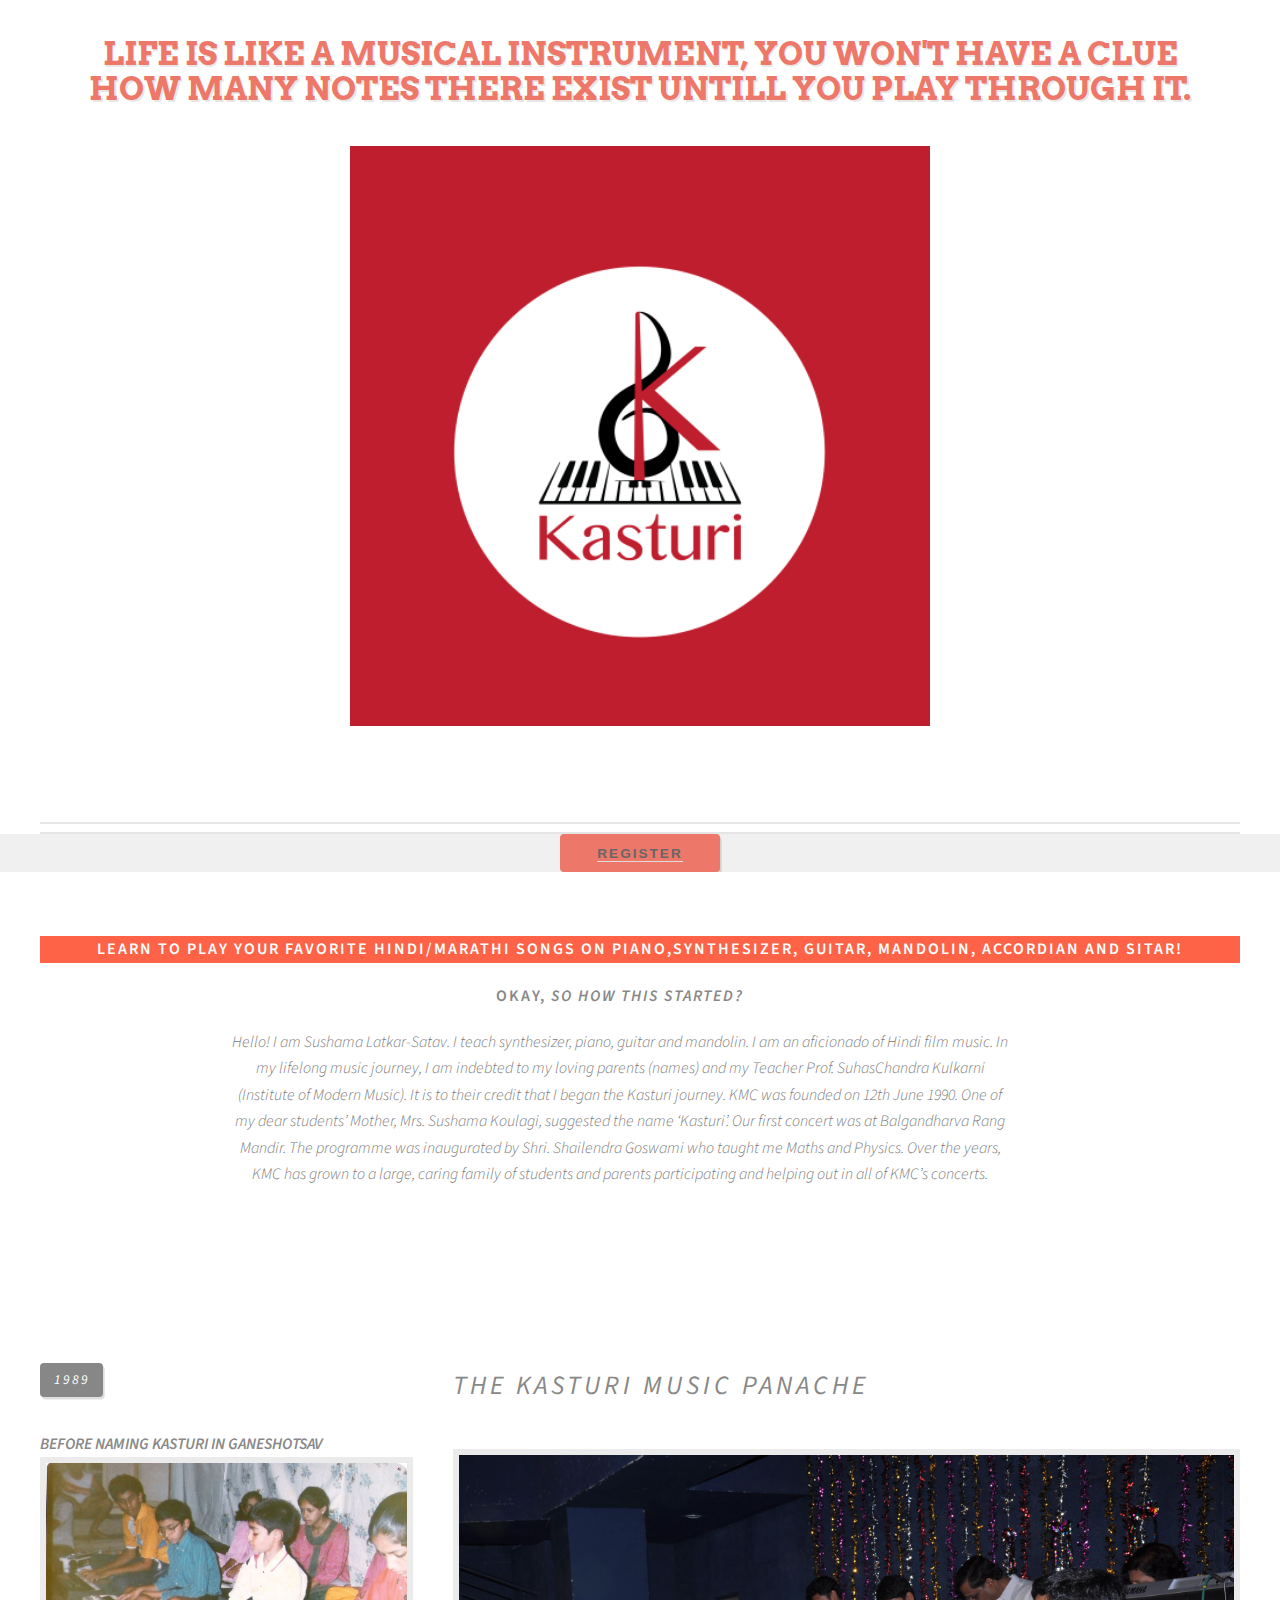
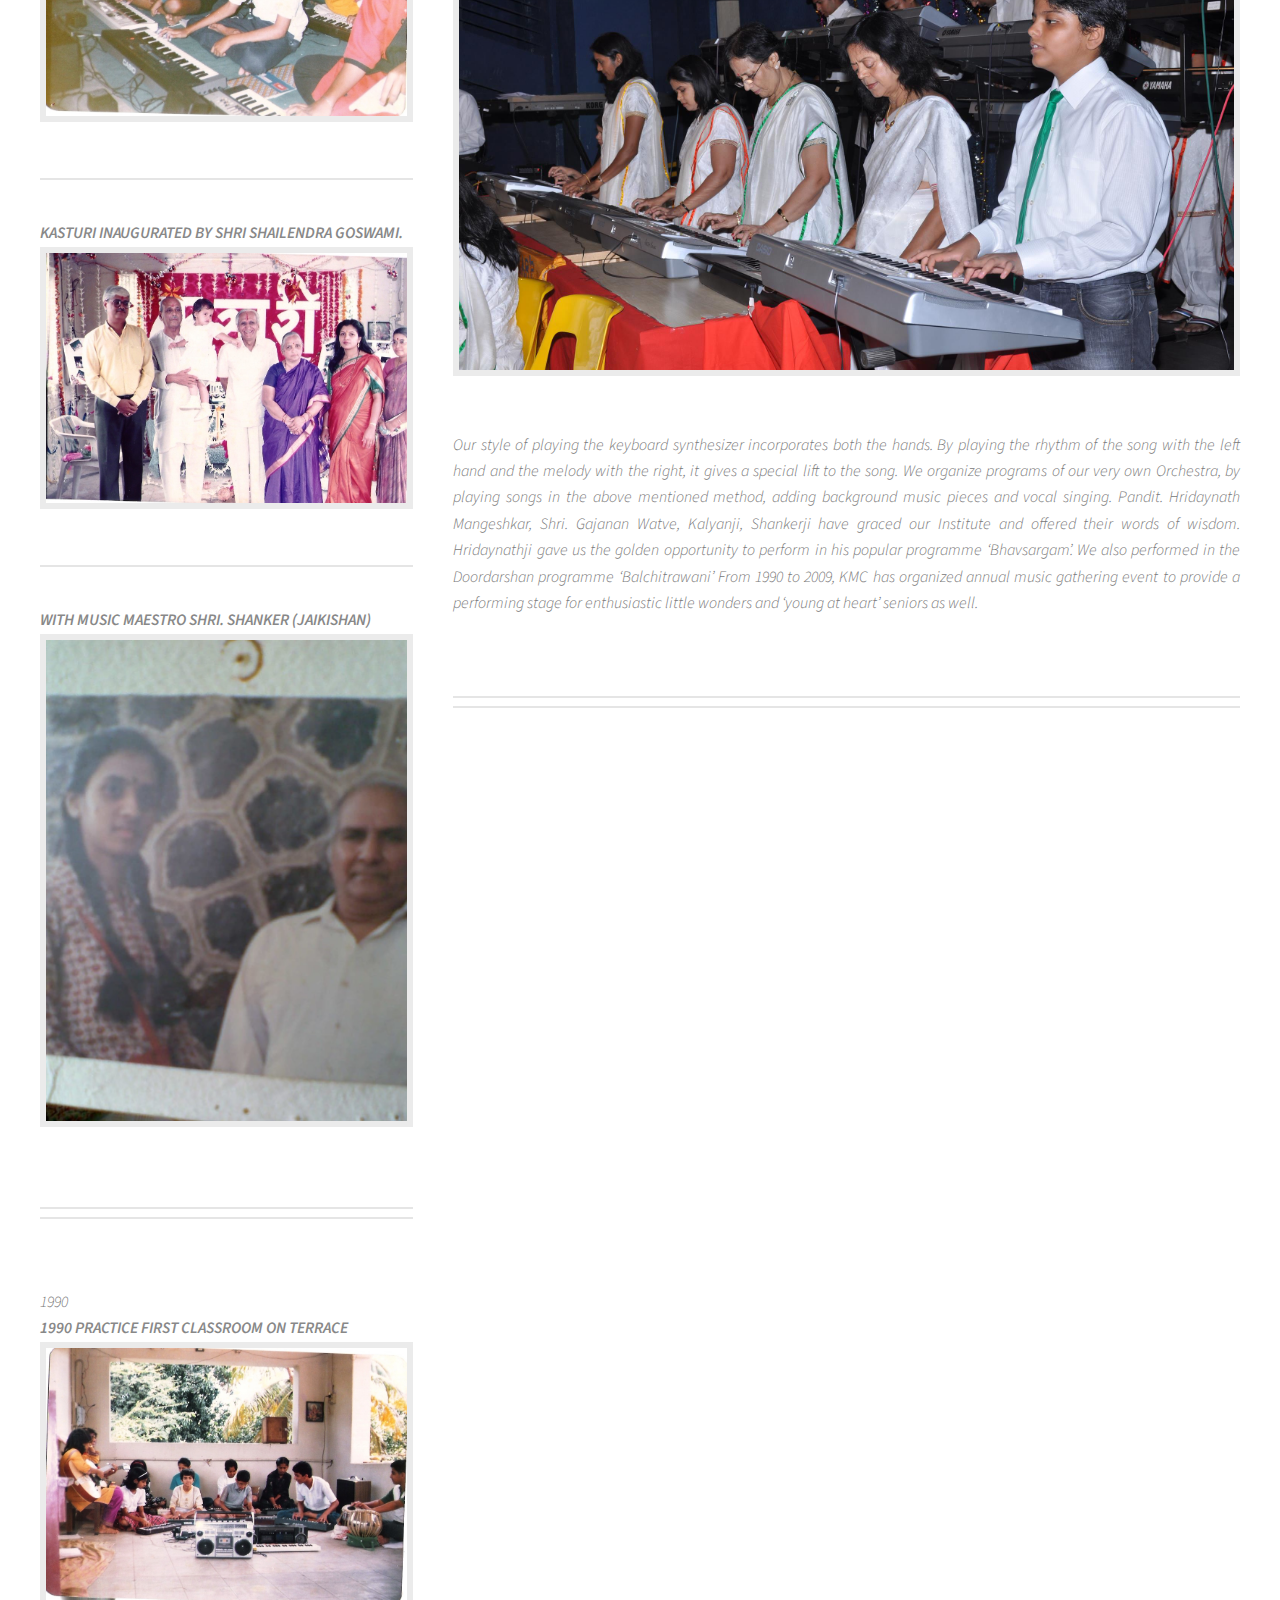
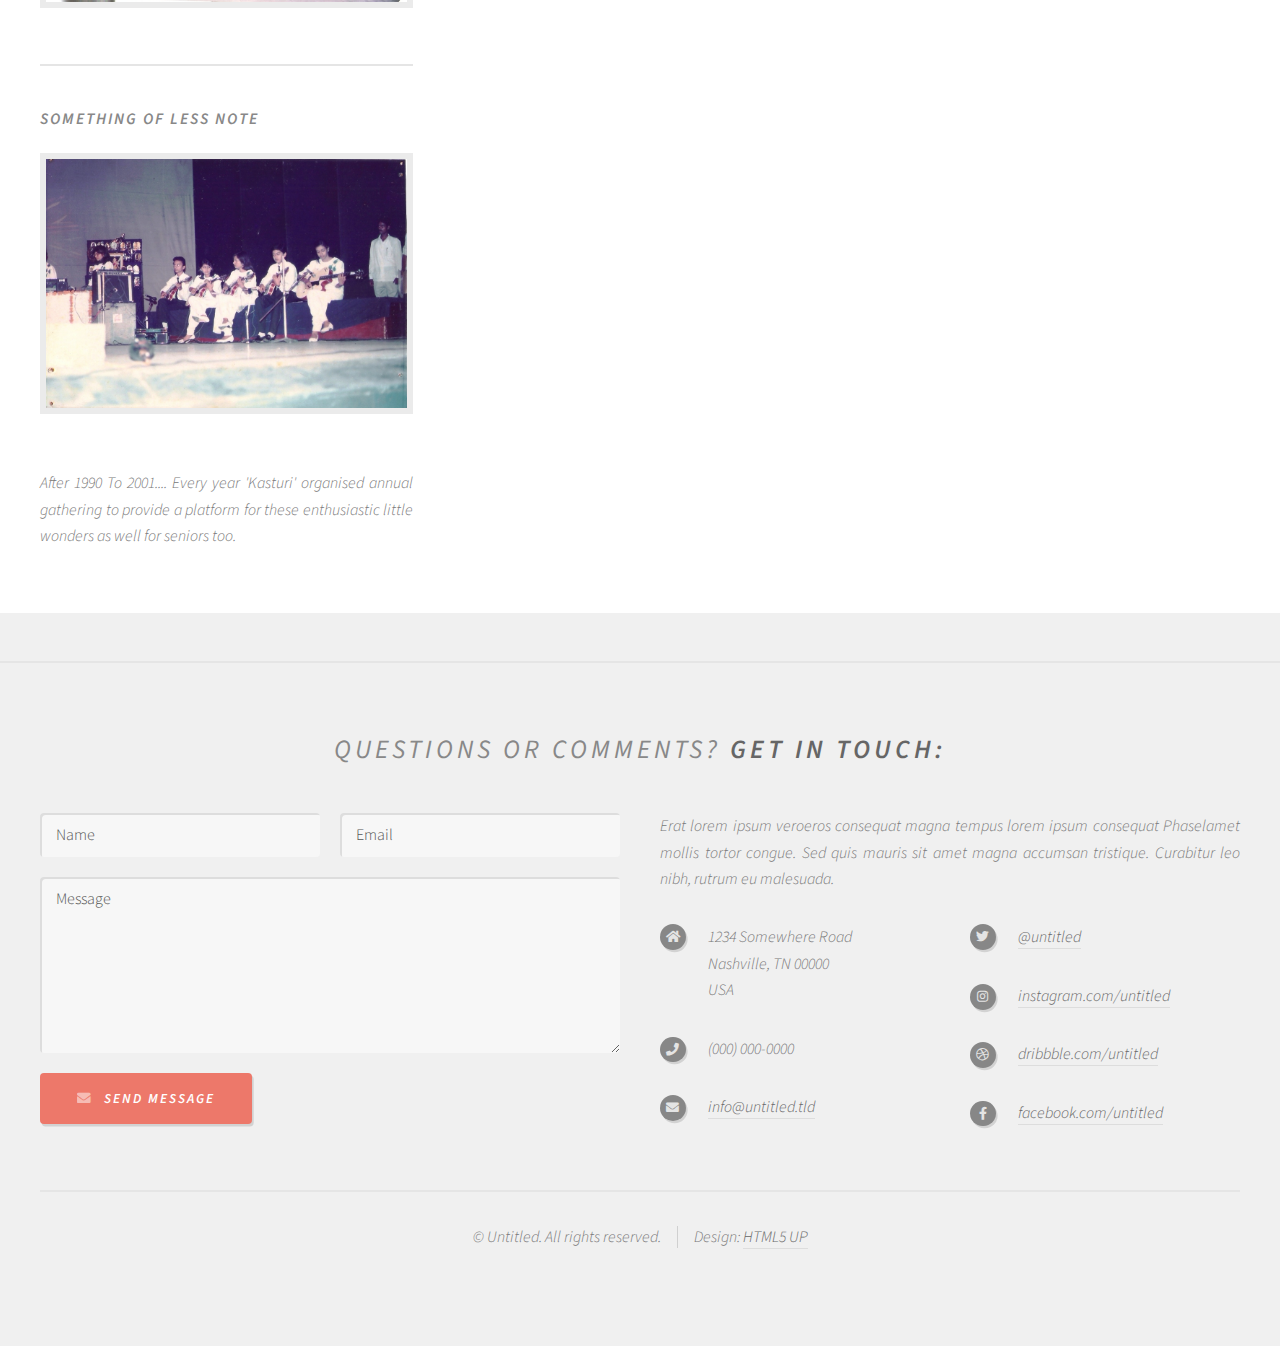
<file: testing.html>
<!DOCTYPE HTML>
<!--
	Strongly Typed by HTML5 UP
	html5up.net | @ajlkn
	Free for personal and commercial use under the CCA 3.0 license (html5up.net/license)
-->
<html>
	<head>
		<title>Kasturi Music Class</title>
		<meta charset="utf-8" />
		<meta name="viewport" content="width=device-width, initial-scale=1, user-scalable=no" />
		<link rel="stylesheet" href="assets/css/main.css" />
		<link rel="stylesheet" href="assets/css/custom.css" />
	</head>
	<body class="homepage is-preload">
		<div id="page-wrapper">

			<!-- Header -->
				<section id="header">
					<div class="container">
						<!-- Logo -->
							<h1> Life Is Like A Musical Instrument, You Won't Have A Clue How Many Notes There Exist  Untill You Play Through It.</h1>
							<h1 id="logo"><a href="index.html"><img class="logo-image" src="images/Logosm.png" alt="" /></a></h1>
					</div>
				</section>

				<div class="register-row">
					<button><a href="#register-form">Register</a></button>
				</div>
			<!-- Features -->
				<section id="features">
					<div class="container">
						<header>
							<h3 style="background-color:Tomato;color:white">Learn to play your favorite Hindi/Marathi songs on Piano,Synthesizer, Guitar, Mandolin, Accordian and Sitar!</h3>
						</header>
						<div class="row aln-center">
							<div class="col-8 col-6-medium col-12-small">

								<!-- Feature -->
									<section>
										<header>
											<h3>Okay, <i>so how this started?<i></h3>
										</header>
										<p>Hello! I am Sushama Latkar-Satav. I teach synthesizer, piano, guitar and mandolin. I am an aficionado of Hindi film music. 
                                        In my lifelong music journey, I am indebted to my loving parents (names) and my Teacher Prof. SuhasChandra Kulkarni (Institute of Modern Music). It is to their credit that I began the Kasturi journey.
                                    KMC was founded on 12th June 1990. One of my dear students’ Mother, Mrs. Sushama Koulagi, suggested the name ‘Kasturi’. Our first concert was at Balgandharva Rang Mandir. The programme was inaugurated by Shri. Shailendra Goswami who taught me Maths  and Physics. Over the years, KMC has grown to a large, caring family of students and parents participating and helping out in all of KMC’s concerts.
										</p>
									</section>

							</div>
						</div>
					</div>
				</section>

			<!-- Main -->
				<section id="main">
					<div class="container">
						<div class="row">
							<!-- Sidebar -->
								<div id="sidebar" class="col-4 col-12-medium">

									<!-- Excerpts -->
										<section>
											<ul class="divided">
												<li>

													<!-- Excerpt -->
														<article class="box excerpt">
															<header>
																<span class="date">1989</span>
																<h4><a href="#">Before naming Kasturi in Ganeshotsav</a></h4>
															</header>
															<a href="#" class="image featured"><img src="/images/k02.jpeg" alt="" /></a>
															<!-- <p>Lorem ipsum dolor odio facilisis convallis. Etiam non nunc vel est
															suscipit convallis non id orci lorem ipsum sed magna consequat feugiat lorem dolore.</p> -->
														</article>

												</li>
												<li>

													<!-- Excerpt -->
														<article class="box excerpt">
															<header>
																<!-- <span class="date">July 28</span> -->
																<h4><a href="#">Kasturi inaugurated by Shri Shailendra Goswami.</a></h4>
															</header>
															<a href="#" class="image featured"><img src="/images/k03.jpeg" alt="" /></a>
														</article>

												</li>
												<li>

													<!-- Excerpt -->
														<article class="box excerpt">
															<header>
																<!-- <span class="date">July 24</span> -->
																<h4><a href="#">With Music Maestro Shri. Shanker (Jaikishan)</a></h4>
															</header>
															<a href="#" class="image featured"><img src="/images/k04.jpg" alt="" /></a>
														</article>

												</li>
											</ul>
										</section>

									<!-- Highlights -->
										<section>
											<ul class="divided">
												<li>

													<!-- Highlight -->
														<article class="box highlight">
															<header>
																<span class="date">1990</span>
																<h4><a href="#">1990 Practice First Classroom on Terrace</a></h4>
															</header>
															<a href="#" class="image featured"><img src="/images/k05.jpeg" alt="" /></a>
															<!-- <ul class="actions">
																<li><a href="#" class="button icon solid fa-file">Learn More</a></li>
															</ul> -->
														</article>

												</li>
												<li>

													<!-- Highlight -->
														<article class="box highlight">
															<header>
																<h3><a href="#">Something of less note</a></h3>
															</header>
															<a href="#" class="image featured"><img src="/images/k06.jpeg" alt="" /></a>
															<p>After 1990 To 2001.... Every year 'Kasturi' organised annual gathering to provide a platform for these enthusiastic little wonders as well  for seniors too.</p>
															<!-- <ul class="actions">
																<li><a href="#" class="button icon solid fa-file">Learn More</a></li>
															</ul> -->
														</article>

												</li>
											</ul>
										</section>

								</div>
							
							<!-- Content -->
							<div id="content" class="col-8 col-12-medium">

								<!-- Post -->
									<article class="box post">
										<header>
											<h2>The Kasturi Music Panache </h2>
										</header>
										<a href="#" class="image featured"><img src="/images/im01.jpg" alt="" /></a>
										<!-- <h3>I mean isn't it possible?</h3> -->
										<p>Our style of playing the keyboard synthesizer incorporates both the hands. By playing the rhythm of the song with the left hand and the melody with the right, it gives a special lift to the song. We organize programs of our very own Orchestra, by playing songs in the above mentioned method, adding background music pieces and vocal singing. 

Pandit. Hridaynath Mangeshkar, Shri. Gajanan Watve, Kalyanji, Shankerji have graced our Institute and offered their words of wisdom. Hridaynathji gave us the golden opportunity to perform in his popular programme ‘Bhavsargam’. We also performed in the Doordarshan programme ‘Balchitrawani’ 

From 1990 to 2009, KMC has organized annual music gathering event to provide a performing stage for enthusiastic little wonders and ‘young at heart’ seniors as well. </p>
										<!-- <ul class="actions">
											<li><a href="#" class="button icon solid fa-file">Continue Reading</a></li>
										</ul> -->
									</article>
									<article class="box post" id="register-form">
										<div class="row aln-center">
											<iframe src="https://docs.google.com/forms/d/e/1FAIpQLSfoit6CH2TUj8-md45dcwNRdevkGVExyaSuYPu9uoe3FlWyUw/viewform?embedded=true" width="640" height="1329" frameborder="0" marginheight="0" marginwidth="0">Loading…</iframe>
										</div>
									</article>
							</div>
						</div>
					</div>
				</section>

			<!-- Footer -->
				<section id="footer">
					<div class="container">
						<header>
							<h2>Questions or comments? <strong>Get in touch:</strong></h2>
						</header>
						<div class="row">
							<div class="col-6 col-12-medium">
								<section>
									<form method="post" action="#">
										<div class="row gtr-50">
											<div class="col-6 col-12-small">
												<input name="name" placeholder="Name" type="text" />
											</div>
											<div class="col-6 col-12-small">
												<input name="email" placeholder="Email" type="text" />
											</div>
											<div class="col-12">
												<textarea name="message" placeholder="Message"></textarea>
											</div>
											<div class="col-12">
												<a href="#" class="form-button-submit button icon solid fa-envelope">Send Message</a>
											</div>
										</div>
									</form>
								</section>
							</div>
							<div class="col-6 col-12-medium">
								<section>
									<p>Erat lorem ipsum veroeros consequat magna tempus lorem ipsum consequat Phaselamet
									mollis tortor congue. Sed quis mauris sit amet magna accumsan tristique. Curabitur
									leo nibh, rutrum eu malesuada.</p>
									<div class="row">
										<div class="col-6 col-12-small">
											<ul class="icons">
												<li class="icon solid fa-home">
													1234 Somewhere Road<br />
													Nashville, TN 00000<br />
													USA
												</li>
												<li class="icon solid fa-phone">
													(000) 000-0000
												</li>
												<li class="icon solid fa-envelope">
													<a href="#">info@untitled.tld</a>
												</li>
											</ul>
										</div>
										<div class="col-6 col-12-small">
											<ul class="icons">
												<li class="icon brands fa-twitter">
													<a href="#">@untitled</a>
												</li>
												<li class="icon brands fa-instagram">
													<a href="#">instagram.com/untitled</a>
												</li>
												<li class="icon brands fa-dribbble">
													<a href="#">dribbble.com/untitled</a>
												</li>
												<li class="icon brands fa-facebook-f">
													<a href="#">facebook.com/untitled</a>
												</li>
											</ul>
										</div>
									</div>
								</section>
							</div>
						</div>
					</div>
					<div id="copyright" class="container">
						<ul class="links">
							<li>&copy; Untitled. All rights reserved.</li><li>Design: <a href="http://html5up.net">HTML5 UP</a></li>
						</ul>
					</div>
				</section>

		</div>

		<!-- Scripts -->
			<script src="assets/js/jquery.min.js"></script>
			<script src="assets/js/jquery.dropotron.min.js"></script>
			<script src="assets/js/browser.min.js"></script>
			<script src="assets/js/breakpoints.min.js"></script>
			<script src="assets/js/util.js"></script>
			<script src="assets/js/main.js"></script>

	</body>
</html>
</file>
<file: assets/css/custom.css>
@media only screen and (max-width: 980px) {
  .logo-image {
    width: 90%;
  }
}

@media only screen and (min-width: 980px) {
  .logo-image {
    width: 50%;
  }
}

#header h1 {
  letter-spacing: 0px !important;
  font-size: 2em;
  padding: 20px;
  line-height: 35px;
}

#header > .container {
  padding-top: 1em !important;
}

.register-row {
  text-align: center;
}
</file>
<file: assets/css/main.css>
@import url("fontawesome-all.min.css");
@import url("https://fonts.googleapis.com/css?family=Source+Sans+Pro:300,400,600|Arvo:700");

/*
	Strongly Typed by HTML5 UP
	html5up.net | @ajlkn
	Free for personal and commercial use under the CCA 3.0 license (html5up.net/license)
*/

html, body, div, span, applet, object,
iframe, h1, h2, h3, h4, h5, h6, p, blockquote,
pre, a, abbr, acronym, address, big, cite,
code, del, dfn, em, img, ins, kbd, q, s, samp,
small, strike, strong, sub, sup, tt, var, b,
u, i, center, dl, dt, dd, ol, ul, li, fieldset,
form, label, legend, table, caption, tbody,
tfoot, thead, tr, th, td, article, aside,
canvas, details, embed, figure, figcaption,
footer, header, hgroup, menu, nav, output, ruby,
section, summary, time, mark, audio, video {
	margin: 0;
	padding: 0;
	border: 0;
	font-size: 100%;
	font: inherit;
	vertical-align: baseline;}

article, aside, details, figcaption, figure,
footer, header, hgroup, menu, nav, section {
	display: block;}


body {
	line-height: 1;
}

ol, ul {
	list-style: none;
}

blockquote, q {
	quotes: none;
}

	blockquote:before, blockquote:after, q:before, q:after {
		content: '';
		content: none;
	}

table {
	border-collapse: collapse;
	border-spacing: 0;
}

body {
	-webkit-text-size-adjust: none;
}

mark {
	background-color: transparent;
	color: inherit;
}

input::-moz-focus-inner {
	border: 0;
	padding: 0;
}

input, select, textarea {
	-moz-appearance: none;
	-webkit-appearance: none;
	-ms-appearance: none;
	appearance: none;
}

/* Basic */

	html {
		box-sizing: border-box;
	}

	*, *:before, *:after {
		box-sizing: inherit;
	}

	body {
		background: #f0f0f0;
	}

		body.is-preload *, body.is-preload *:before, body.is-preload *:after {
			-moz-animation: none !important;
			-webkit-animation: none !important;
			-ms-animation: none !important;
			animation: none !important;
			-moz-transition: none !important;
			-webkit-transition: none !important;
			-ms-transition: none !important;
			transition: none !important;
		}

	body, input, textarea, select {
		font-family: 'Source Sans Pro';
		font-weight: 300;
		color: #777;
		line-height: 1.65em;
		font-size: 15pt;
	}

	h1, h2, h3, h4, h5, h6 {
		font-weight: 600;
		text-transform: uppercase;
		color: #888;
	}

	h1 a, h2 a, h3 a, h4 a, h5 a, h6 a {
		color: inherit;
		text-decoration: none;
		border: 0;
	}

	h2 {
		font-size: 1.65em;
		font-weight: 400;
		letter-spacing: 4px;
		margin: 0 0 1.5em 0;
		line-height: 1.75em;
	}

	h3 {
		font-size: 1em;
		letter-spacing: 2px;
		margin: 0 0 1.25em 0;
	}

	a {
		-moz-transition: color 0.25s ease-in-out, border-bottom-color 0.25s ease-in-out;
		-webkit-transition: color 0.25s ease-in-out, border-bottom-color 0.25s ease-in-out;
		-ms-transition: color 0.25s ease-in-out, border-bottom-color 0.25s ease-in-out;
		transition: color 0.25s ease-in-out, border-bottom-color 0.25s ease-in-out;
		color: #666;
		text-decoration: none;
		border-bottom: solid 1px #ddd;
	}

		a strong {
			-moz-transition: color 0.25s ease-in-out, border-bottom-color 0.25s ease-in-out;
			-webkit-transition: color 0.25s ease-in-out, border-bottom-color 0.25s ease-in-out;
			-ms-transition: color 0.25s ease-in-out, border-bottom-color 0.25s ease-in-out;
			transition: color 0.25s ease-in-out, border-bottom-color 0.25s ease-in-out;
		}

		a:hover {
			color: #ed786a;
			border-bottom-color: rgba(255, 255, 255, 0);
		}

			a:hover strong {
				color: #ed786a;
			}

	strong, b {
		font-weight: 600;
		color: #666;
	}

	em, i {
		font-style: italic;
	}

	sub {
		position: relative;
		top: 0.5em;
		font-size: 0.8em;
	}

	sup {
		position: relative;
		top: -0.5em;
		font-size: 0.8em;
	}

	hr {
		border: 0;
		border-top: solid 1px #ddd;
	}

	blockquote {
		border-left: solid 0.5em #ddd;
		padding: 1em 0 1em 2em;
		font-style: italic;
	}

	p {
		text-align: justify;
		margin-bottom: 2em;
	}

	ul, ol, dl, table, blockquote {
		margin-bottom: 2em;
	}

	br.clear {
		clear: both;
	}

/* Container */

	.container {
		margin: 0 auto;
		max-width: 100%;
		width: 70em;
	}

		@media screen and (max-width: 1680px) {

			.container {
				width: 68em;
			}

		}

		@media screen and (max-width: 1280px) {

			.container {
				width: calc(100% - 80px);
			}

		}

		@media screen and (max-width: 980px) {

			.container {
				width: calc(100% - 100px);
			}

		}

		@media screen and (max-width: 736px) {

			.container {

				width: calc(100% - 40px);
			}	

		}

/* Row */

	.row {
		display: flex;
		flex-wrap: wrap;
		box-sizing: border-box;
		align-items: stretch;
	}

		.row > * {
			box-sizing: border-box;
		}

		.row.gtr-uniform > * > :last-child {
			margin-bottom: 0;
		}

		.row.aln-left {
			justify-content: flex-start;
		}

		.row.aln-center {
			justify-content: center;
		}

		.row.aln-right {
			justify-content: flex-end;
		}

		.row.aln-top {
			align-items: flex-start;
		}

		.row.aln-middle {
			align-items: center;
		}

		.row.aln-bottom {
			align-items: flex-end;
		}

		.row > .imp {
			order: -1;
		}

		.row > .col-1 {
			width: 8.33333%;
		}

		.row > .off-1 {
			margin-left: 8.33333%;
		}

		.row > .col-2 {
			width: 16.66667%;
		}

		.row > .off-2 {
			margin-left: 16.66667%;
		}

		.row > .col-3 {
			width: 25%;
		}

		.row > .off-3 {
			margin-left: 25%;
		}

		.row > .col-4 {
			width: 33.33333%;
		}

		.row > .off-4 {
			margin-left: 33.33333%;
		}

		.row > .col-5 {
			width: 41.66667%;
		}

		.row > .off-5 {
			margin-left: 41.66667%;
		}

		.row > .col-6 {
			width: 50%;
		}

		.row > .off-6 {
			margin-left: 50%;
		}

		.row > .col-7 {
			width: 58.33333%;
		}

		.row > .off-7 {
			margin-left: 58.33333%;
		}

		.row > .col-8 {
			width: 66.66667%;
		}

		.row > .off-8 {
			margin-left: 66.66667%;
		}

		.row > .col-9 {
			width: 75%;
		}

		.row > .off-9 {
			margin-left: 75%;
		}

		.row > .col-10 {
			width: 83.33333%;
		}

		.row > .off-10 {
			margin-left: 83.33333%;
		}

		.row > .col-11 {
			width: 91.66667%;
		}

		.row > .off-11 {
			margin-left: 91.66667%;
		}

		.row > .col-12 {
			width: 100%;
		}

		.row > .off-12 {
			margin-left: 100%;
		}

		.row.gtr-0 {
			margin-top: 0px;
			margin-left: 0px;
		}

			.row.gtr-0 > * {
				padding: 0px 0 0 0px;
			}

			.row.gtr-0.gtr-uniform {
				margin-top: 0px;
			}

				.row.gtr-0.gtr-uniform > * {
					padding-top: 0px;
				}

		.row.gtr-25 {
			margin-top: -12.5px;
			margin-left: -12.5px;
		}

			.row.gtr-25 > * {
				padding: 12.5px 0 0 12.5px;
			}

			.row.gtr-25.gtr-uniform {
				margin-top: -12.5px;
			}

				.row.gtr-25.gtr-uniform > * {
					padding-top: 12.5px;
				}

		.row.gtr-50 {
			margin-top: -25px;
			margin-left: -25px;
		}

			.row.gtr-50 > * {
				padding: 25px 0 0 25px;
			}

			.row.gtr-50.gtr-uniform {
				margin-top: -25px;
			}

				.row.gtr-50.gtr-uniform > * {
					padding-top: 25px;
				}

		.row {
			margin-top: -50px;
			margin-left: -50px;
		}

			.row > * {
				padding: 50px 0 0 50px;
			}

			.row.gtr-uniform {
				margin-top: -50px;
			}

				.row.gtr-uniform > * {
					padding-top: 50px;
				}

		.row.gtr-150 {
			margin-top: -75px;
			margin-left: -75px;
		}

			.row.gtr-150 > * {
				padding: 75px 0 0 75px;
			}

			.row.gtr-150.gtr-uniform {
				margin-top: -75px;
			}

				.row.gtr-150.gtr-uniform > * {
					padding-top: 75px;
				}

		.row.gtr-200 {
			margin-top: -100px;
			margin-left: -100px;
		}

			.row.gtr-200 > * {
				padding: 100px 0 0 100px;
			}

			.row.gtr-200.gtr-uniform {
				margin-top: -100px;
			}

				.row.gtr-200.gtr-uniform > * {
					padding-top: 100px;
				}

		@media screen and (max-width: 1680px) {

			.row {
				display: flex;
				flex-wrap: wrap;
				box-sizing: border-box;
				align-items: stretch;
			}

				.row > * {
					box-sizing: border-box;
				}

				.row.gtr-uniform > * > :last-child {
					margin-bottom: 0;
				}

				.row.aln-left {
					justify-content: flex-start;
				}

				.row.aln-center {
					justify-content: center;
				}

				.row.aln-right {
					justify-content: flex-end;
				}

				.row.aln-top {
					align-items: flex-start;
				}

				.row.aln-middle {
					align-items: center;
				}

				.row.aln-bottom {
					align-items: flex-end;
				}

				.row > .imp-xlarge {
					order: -1;
				}

				.row > .col-1-xlarge {
					width: 8.33333%;
				}

				.row > .off-1-xlarge {
					margin-left: 8.33333%;
				}

				.row > .col-2-xlarge {
					width: 16.66667%;
				}

				.row > .off-2-xlarge {
					margin-left: 16.66667%;
				}

				.row > .col-3-xlarge {
					width: 25%;
				}

				.row > .off-3-xlarge {
					margin-left: 25%;
				}

				.row > .col-4-xlarge {
					width: 33.33333%;
				}

				.row > .off-4-xlarge {
					margin-left: 33.33333%;
				}

				.row > .col-5-xlarge {
					width: 41.66667%;
				}

				.row > .off-5-xlarge {
					margin-left: 41.66667%;
				}

				.row > .col-6-xlarge {
					width: 50%;
				}

				.row > .off-6-xlarge {
					margin-left: 50%;
				}

				.row > .col-7-xlarge {
					width: 58.33333%;
				}

				.row > .off-7-xlarge {
					margin-left: 58.33333%;
				}

				.row > .col-8-xlarge {
					width: 66.66667%;
				}

				.row > .off-8-xlarge {
					margin-left: 66.66667%;
				}

				.row > .col-9-xlarge {
					width: 75%;
				}

				.row > .off-9-xlarge {
					margin-left: 75%;
				}

				.row > .col-10-xlarge {
					width: 83.33333%;
				}

				.row > .off-10-xlarge {
					margin-left: 83.33333%;
				}

				.row > .col-11-xlarge {
					width: 91.66667%;
				}

				.row > .off-11-xlarge {
					margin-left: 91.66667%;
				}

				.row > .col-12-xlarge {
					width: 100%;
				}

				.row > .off-12-xlarge {
					margin-left: 100%;
				}

				.row.gtr-0 {
					margin-top: 0px;
					margin-left: 0px;
				}

					.row.gtr-0 > * {
						padding: 0px 0 0 0px;
					}

					.row.gtr-0.gtr-uniform {
						margin-top: 0px;
					}

						.row.gtr-0.gtr-uniform > * {
							padding-top: 0px;
						}

				.row.gtr-25 {
					margin-top: -12.5px;
					margin-left: -12.5px;
				}

					.row.gtr-25 > * {
						padding: 12.5px 0 0 12.5px;
					}

					.row.gtr-25.gtr-uniform {
						margin-top: -12.5px;
					}

						.row.gtr-25.gtr-uniform > * {
							padding-top: 12.5px;
						}

				.row.gtr-50 {
					margin-top: -25px;
					margin-left: -25px;
				}

					.row.gtr-50 > * {
						padding: 25px 0 0 25px;
					}

					.row.gtr-50.gtr-uniform {
						margin-top: -25px;
					}

						.row.gtr-50.gtr-uniform > * {
							padding-top: 25px;
						}

				.row {
					margin-top: -50px;
					margin-left: -50px;
				}

					.row > * {
						padding: 50px 0 0 50px;
					}

					.row.gtr-uniform {
						margin-top: -50px;
					}

						.row.gtr-uniform > * {
							padding-top: 50px;
						}

				.row.gtr-150 {
					margin-top: -75px;
					margin-left: -75px;
				}

					.row.gtr-150 > * {
						padding: 75px 0 0 75px;
					}

					.row.gtr-150.gtr-uniform {
						margin-top: -75px;
					}

						.row.gtr-150.gtr-uniform > * {
							padding-top: 75px;
						}

				.row.gtr-200 {
					margin-top: -100px;
					margin-left: -100px;
				}

					.row.gtr-200 > * {
						padding: 100px 0 0 100px;
					}

					.row.gtr-200.gtr-uniform {
						margin-top: -100px;
					}

						.row.gtr-200.gtr-uniform > * {
							padding-top: 100px;
						}

		}

		@media screen and (max-width: 1280px) {

			.row {
				display: flex;
				flex-wrap: wrap;
				box-sizing: border-box;
				align-items: stretch;
			}

				.row > * {
					box-sizing: border-box;
				}

				.row.gtr-uniform > * > :last-child {
					margin-bottom: 0;
				}

				.row.aln-left {
					justify-content: flex-start;
				}

				.row.aln-center {
					justify-content: center;
				}

				.row.aln-right {
					justify-content: flex-end;
				}

				.row.aln-top {
					align-items: flex-start;
				}

				.row.aln-middle {
					align-items: center;
				}

				.row.aln-bottom {
					align-items: flex-end;
				}

				.row > .imp-large {
					order: -1;
				}

				.row > .col-1-large {
					width: 8.33333%;
				}

				.row > .off-1-large {
					margin-left: 8.33333%;
				}

				.row > .col-2-large {
					width: 16.66667%;
				}

				.row > .off-2-large {
					margin-left: 16.66667%;
				}

				.row > .col-3-large {
					width: 25%;
				}

				.row > .off-3-large {
					margin-left: 25%;
				}

				.row > .col-4-large {
					width: 33.33333%;
				}

				.row > .off-4-large {
					margin-left: 33.33333%;
				}

				.row > .col-5-large {
					width: 41.66667%;
				}

				.row > .off-5-large {
					margin-left: 41.66667%;
				}

				.row > .col-6-large {
					width: 50%;
				}

				.row > .off-6-large {
					margin-left: 50%;
				}

				.row > .col-7-large {
					width: 58.33333%;
				}

				.row > .off-7-large {
					margin-left: 58.33333%;
				}

				.row > .col-8-large {
					width: 66.66667%;
				}

				.row > .off-8-large {
					margin-left: 66.66667%;
				}

				.row > .col-9-large {
					width: 75%;
				}

				.row > .off-9-large {
					margin-left: 75%;
				}

				.row > .col-10-large {
					width: 83.33333%;
				}

				.row > .off-10-large {
					margin-left: 83.33333%;
				}

				.row > .col-11-large {
					width: 91.66667%;
				}

				.row > .off-11-large {
					margin-left: 91.66667%;
				}

				.row > .col-12-large {
					width: 100%;
				}

				.row > .off-12-large {
					margin-left: 100%;
				}

				.row.gtr-0 {
					margin-top: 0px;
					margin-left: 0px;
				}

					.row.gtr-0 > * {
						padding: 0px 0 0 0px;
					}

					.row.gtr-0.gtr-uniform {
						margin-top: 0px;
					}

						.row.gtr-0.gtr-uniform > * {
							padding-top: 0px;
						}

				.row.gtr-25 {
					margin-top: -10px;
					margin-left: -10px;
				}

					.row.gtr-25 > * {
						padding: 10px 0 0 10px;
					}

					.row.gtr-25.gtr-uniform {
						margin-top: -10px;
					}

						.row.gtr-25.gtr-uniform > * {
							padding-top: 10px;
						}

				.row.gtr-50 {
					margin-top: -20px;
					margin-left: -20px;
				}

					.row.gtr-50 > * {
						padding: 20px 0 0 20px;
					}

					.row.gtr-50.gtr-uniform {
						margin-top: -20px;
					}

						.row.gtr-50.gtr-uniform > * {
							padding-top: 20px;
						}

				.row {
					margin-top: -40px;
					margin-left: -40px;
				}

					.row > * {
						padding: 40px 0 0 40px;
					}

					.row.gtr-uniform {
						margin-top: -40px;
					}

						.row.gtr-uniform > * {
							padding-top: 40px;
						}

				.row.gtr-150 {
					margin-top: -60px;
					margin-left: -60px;
				}

					.row.gtr-150 > * {
						padding: 60px 0 0 60px;
					}

					.row.gtr-150.gtr-uniform {
						margin-top: -60px;
					}

						.row.gtr-150.gtr-uniform > * {
							padding-top: 60px;
						}

				.row.gtr-200 {
					margin-top: -80px;
					margin-left: -80px;
				}

					.row.gtr-200 > * {
						padding: 80px 0 0 80px;
					}

					.row.gtr-200.gtr-uniform {
						margin-top: -80px;
					}

						.row.gtr-200.gtr-uniform > * {
							padding-top: 80px;
						}

		}

		@media screen and (max-width: 980px) {

			.row {
				display: flex;
				flex-wrap: wrap;
				box-sizing: border-box;
				align-items: stretch;
			}

				.row > * {
					box-sizing: border-box;
				}

				.row.gtr-uniform > * > :last-child {
					margin-bottom: 0;
				}

				.row.aln-left {
					justify-content: flex-start;
				}

				.row.aln-center {
					justify-content: center;
				}

				.row.aln-right {
					justify-content: flex-end;
				}

				.row.aln-top {
					align-items: flex-start;
				}

				.row.aln-middle {
					align-items: center;
				}

				.row.aln-bottom {
					align-items: flex-end;
				}

				.row > .imp-medium {
					order: -1;
				}

				.row > .col-1-medium {
					width: 8.33333%;
				}

				.row > .off-1-medium {
					margin-left: 8.33333%;
				}

				.row > .col-2-medium {
					width: 16.66667%;
				}

				.row > .off-2-medium {
					margin-left: 16.66667%;
				}

				.row > .col-3-medium {
					width: 25%;
				}

				.row > .off-3-medium {
					margin-left: 25%;
				}

				.row > .col-4-medium {
					width: 33.33333%;
				}

				.row > .off-4-medium {
					margin-left: 33.33333%;
				}

				.row > .col-5-medium {
					width: 41.66667%;
				}

				.row > .off-5-medium {
					margin-left: 41.66667%;
				}

				.row > .col-6-medium {
					width: 50%;
				}

				.row > .off-6-medium {
					margin-left: 50%;
				}

				.row > .col-7-medium {
					width: 58.33333%;
				}

				.row > .off-7-medium {
					margin-left: 58.33333%;
				}

				.row > .col-8-medium {
					width: 66.66667%;
				}

				.row > .off-8-medium {
					margin-left: 66.66667%;
				}

				.row > .col-9-medium {
					width: 75%;
				}

				.row > .off-9-medium {
					margin-left: 75%;
				}

				.row > .col-10-medium {
					width: 83.33333%;
				}

				.row > .off-10-medium {
					margin-left: 83.33333%;
				}

				.row > .col-11-medium {
					width: 91.66667%;
				}

				.row > .off-11-medium {
					margin-left: 91.66667%;
				}

				.row > .col-12-medium {
					width: 100%;
				}

				.row > .off-12-medium {
					margin-left: 100%;
				}

				.row.gtr-0 {
					margin-top: 0px;
					margin-left: 0px;
				}

					.row.gtr-0 > * {
						padding: 0px 0 0 0px;
					}

					.row.gtr-0.gtr-uniform {
						margin-top: 0px;
					}

						.row.gtr-0.gtr-uniform > * {
							padding-top: 0px;
						}

				.row.gtr-25 {
					margin-top: -12.5px;
					margin-left: -12.5px;
				}

					.row.gtr-25 > * {
						padding: 12.5px 0 0 12.5px;
					}

					.row.gtr-25.gtr-uniform {
						margin-top: -12.5px;
					}

						.row.gtr-25.gtr-uniform > * {
							padding-top: 12.5px;
						}

				.row.gtr-50 {
					margin-top: -25px;
					margin-left: -25px;
				}

					.row.gtr-50 > * {
						padding: 25px 0 0 25px;
					}

					.row.gtr-50.gtr-uniform {
						margin-top: -25px;
					}

						.row.gtr-50.gtr-uniform > * {
							padding-top: 25px;
						}

				.row {
					margin-top: -50px;
					margin-left: -50px;
				}

					.row > * {
						padding: 50px 0 0 50px;
					}

					.row.gtr-uniform {
						margin-top: -50px;
					}

						.row.gtr-uniform > * {
							padding-top: 50px;
						}

				.row.gtr-150 {
					margin-top: -75px;
					margin-left: -75px;
				}

					.row.gtr-150 > * {
						padding: 75px 0 0 75px;
					}

					.row.gtr-150.gtr-uniform {
						margin-top: -75px;
					}

						.row.gtr-150.gtr-uniform > * {
							padding-top: 75px;
						}

				.row.gtr-200 {
					margin-top: -100px;
					margin-left: -100px;
				}

					.row.gtr-200 > * {
						padding: 100px 0 0 100px;
					}

					.row.gtr-200.gtr-uniform {
						margin-top: -100px;
					}

						.row.gtr-200.gtr-uniform > * {
							padding-top: 100px;
						}

		}

		@media screen and (max-width: 736px) {

			.row {
				display: flex;
				flex-wrap: wrap;
				box-sizing: border-box;
				align-items: stretch;
			}

				.row > * {
					box-sizing: border-box;
				}

				.row.gtr-uniform > * > :last-child {
					margin-bottom: 0;
				}

				.row.aln-left {
					justify-content: flex-start;
				}

				.row.aln-center {
					justify-content: center;
				}

				.row.aln-right {
					justify-content: flex-end;
				}

				.row.aln-top {
					align-items: flex-start;
				}

				.row.aln-middle {
					align-items: center;
				}

				.row.aln-bottom {
					align-items: flex-end;
				}

				.row > .imp-small {
					order: -1;
				}

				.row > .col-1-small {
					width: 8.33333%;
				}

				.row > .off-1-small {
					margin-left: 8.33333%;
				}

				.row > .col-2-small {
					width: 16.66667%;
				}

				.row > .off-2-small {
					margin-left: 16.66667%;
				}

				.row > .col-3-small {
					width: 25%;
				}

				.row > .off-3-small {
					margin-left: 25%;
				}

				.row > .col-4-small {
					width: 33.33333%;
				}

				.row > .off-4-small {
					margin-left: 33.33333%;
				}

				.row > .col-5-small {
					width: 41.66667%;
				}

				.row > .off-5-small {
					margin-left: 41.66667%;
				}

				.row > .col-6-small {
					width: 50%;
				}

				.row > .off-6-small {
					margin-left: 50%;
				}

				.row > .col-7-small {
					width: 58.33333%;
				}

				.row > .off-7-small {
					margin-left: 58.33333%;
				}

				.row > .col-8-small {
					width: 66.66667%;
				}

				.row > .off-8-small {
					margin-left: 66.66667%;
				}

				.row > .col-9-small {
					width: 75%;
				}

				.row > .off-9-small {
					margin-left: 75%;
				}

				.row > .col-10-small {
					width: 83.33333%;
				}

				.row > .off-10-small {
					margin-left: 83.33333%;
				}

				.row > .col-11-small {
					width: 91.66667%;
				}

				.row > .off-11-small {
					margin-left: 91.66667%;
				}

				.row > .col-12-small {
					width: 100%;
				}

				.row > .off-12-small {
					margin-left: 100%;
				}

				.row.gtr-0 {
					margin-top: 0px;
					margin-left: 0px;
				}

					.row.gtr-0 > * {
						padding: 0px 0 0 0px;
					}

					.row.gtr-0.gtr-uniform {
						margin-top: 0px;
					}

						.row.gtr-0.gtr-uniform > * {
							padding-top: 0px;
						}

				.row.gtr-25 {
					margin-top: -7.5px;
					margin-left: -7.5px;
				}

					.row.gtr-25 > * {
						padding: 7.5px 0 0 7.5px;
					}

					.row.gtr-25.gtr-uniform {
						margin-top: -7.5px;
					}

						.row.gtr-25.gtr-uniform > * {
							padding-top: 7.5px;
						}

				.row.gtr-50 {
					margin-top: -15px;
					margin-left: -15px;
				}

					.row.gtr-50 > * {
						padding: 15px 0 0 15px;
					}

					.row.gtr-50.gtr-uniform {
						margin-top: -15px;
					}

						.row.gtr-50.gtr-uniform > * {
							padding-top: 15px;
						}

				.row {
					margin-top: -30px;
					margin-left: -30px;
				}

					.row > * {
						padding: 30px 0 0 30px;
					}

					.row.gtr-uniform {
						margin-top: -30px;
					}

						.row.gtr-uniform > * {
							padding-top: 30px;
						}

				.row.gtr-150 {
					margin-top: -45px;
					margin-left: -45px;
				}

					.row.gtr-150 > * {
						padding: 45px 0 0 45px;
					}

					.row.gtr-150.gtr-uniform {
						margin-top: -45px;
					}

						.row.gtr-150.gtr-uniform > * {
							padding-top: 45px;
						}

				.row.gtr-200 {
					margin-top: -60px;
					margin-left: -60px;
				}

					.row.gtr-200 > * {
						padding: 60px 0 0 60px;
					}

					.row.gtr-200.gtr-uniform {
						margin-top: -60px;
					}

						.row.gtr-200.gtr-uniform > * {
							padding-top: 60px;
						}

		}

/* Sections/Article */

	section, article {
		margin-bottom: 3em;
	}

	section > :last-child,
	article > :last-child,
	section:last-child,
	article:last-child {
		margin-bottom: 0;
	}

/* Image */

	.image {
		-moz-transition: opacity 0.25s ease-in-out;
		-webkit-transition: opacity 0.25s ease-in-out;
		-ms-transition: opacity 0.25s ease-in-out;
		transition: opacity 0.25s ease-in-out;
		display: inline-block;
		border: solid 6px #ebebeb !important;
	}

		.image:hover {
			opacity: 0.9;
		}

		.image img {
			display: block;
			width: 100%;
		}

		.image.fit {
			display: block;
			width: 100%;
		}

		.image.featured {
			display: block;
			width: 100%;
			margin: 0 0 3.5em 0;
		}

		.image.left {
			float: left;
			margin: 0 1.5em 1.5em 0;
			position: relative;
			top: 0.5em;
		}

		.image.centered {
			display: block;
			margin: 0 0 2em 0;
		}

			.image.centered img {
				margin: 0 auto;
				width: auto;
			}

/* List */

	ul {
		list-style: disc;
		padding-left: 1em;
	}

		ul li {
			padding-left: 0.5em;
			margin: 0.75em 0 0.75em 0;
		}

			ul li:first-child {
				margin-top: 0;
			}

	ol {
		list-style: decimal;
		padding-left: 1em;
	}

		ol li {
			padding-left: 0.5em;
			margin: 0.75em 0 0.75em 0;
		}

			ol li:first-child {
				margin-top: 0;
			}

/* Links */

	ul.links {
		list-style: none;
		padding-left: 0;
	}

		ul.links li {
			display: inline;
			border-left: solid 1px #d0d0d0;
			padding-left: 1em;
			margin: 0 0 0 1em;
		}

			ul.links li:first-child {
				margin-left: 0;
				padding-left: 0;
				border-left: 0;
			}

/* Actions */

	ul.actions {
		margin-top: 2.5em;
		clear: both;
		list-style: none;
		padding-left: 0;
	}

		ul.actions li {
			padding-left: 0;
			display: inline-block;
			margin: 0 0 0 1em;
		}

			ul.actions li:first-child {
				margin-left: 0;
			}

/* Divided */

	ul.divided {
		list-style: none;
		padding-left: 0;
	}

		ul.divided li {
			border-top: solid 2px #e5e5e5;
			padding-left: 0;
			margin: 2.5em 0 0 0;
			padding: 2.5em 0 0 0;
		}

			ul.divided li:first-child {
				border-top: 0;
				margin-top: 0;
				padding-top: 0;
			}

/* Icons */

	ul.icons {
		list-style: none;
		padding-left: 0;
	}

		ul.icons > li {
			position: relative;
			padding: 2em 0 0 3em;
			margin: 0;
		}

			ul.icons > li:before {
				position: absolute;
				left: 0;
				top: 2.6em;
				display: block;
				font-size: 0.8em;
				background: #878787;
				color: #e4e4e4;
				width: 2em;
				height: 2em;
				border-radius: 2em;
				line-height: 2em;
				text-align: center;
				box-shadow: 0.125em 0.175em 0 0 rgba(0, 0, 0, 0.125);
			}

			ul.icons > li:first-child {
				padding-top: 0;
			}

				ul.icons > li:first-child:before {
					top: 0;
				}

/* Form */

	form label {
		font-weight: 600;
		text-transform: uppercase;
		color: #888;
		display: block;
		margin: 0 0 1em 0;
	}

	form input[type="text"],
	form input[type="email"],
	form input[type="password"],
	form select,
	form textarea {
		-moz-transition: background-color 0.25s ease-in-out;
		-webkit-transition: background-color 0.25s ease-in-out;
		-ms-transition: background-color 0.25s ease-in-out;
		transition: background-color 0.25s ease-in-out;
		-webkit-appearance: none;
		display: block;
		border: 0;
		background: #e8e8e8;
		width: 100%;
		box-shadow: inset 2px 2px 0px 0px rgba(0, 0, 0, 0.1);
		border-radius: 4px;
		line-height: 1.25em;
		padding: 0.75em 1em 0.75em 1em;
	}

		form input[type="text"]:focus,
		form input[type="email"]:focus,
		form input[type="password"]:focus,
		form select:focus,
		form textarea:focus {
			background: #f0f0f0;
		}

	form textarea {
		min-height: 11em;
	}

	form ::-webkit-input-placeholder {
		color: #555 !important;
		line-height: 1.35em;
	}

	form :-moz-placeholder {
		color: #555 !important;
	}

	form ::-moz-placeholder {
		color: #555 !important;
	}

	form :-ms-input-placeholder {
		color: #555 !important;
	}

	form ::-moz-focus-inner {
		border: 0;
	}

/* Table */

	table {
		width: 100%;
	}

		table tbody tr {
			border-top: solid 1px #E5E5E5;
		}

			table tbody tr:first-child {
				border-top: 0;
			}

		table td {
			padding: 0.75em 1em 0.75em 1em;
		}

		table th {
			text-align: left;
			font-weight: bold;
			padding: 0.75em 1em 0.75em 1em;
		}

		table thead {
			background: #878787;
			color: #fff;
			font-weight: 400;
			text-transform: uppercase;
			border: 0;
			box-shadow: 0.125em 0.175em 0 0 rgba(0, 0, 0, 0.125);
			font-size: 0.85em;
			letter-spacing: 2px;
		}

		table tfoot {
			background: #F0F0F0;
			border-top: solid 2px #E5E5E5;
		}

/* Button */

	input[type="button"],
	input[type="submit"],
	input[type="reset"],
	button,
	.button {
		-moz-transition: all 0.25s ease-in-out;
		-webkit-transition: all 0.25s ease-in-out;
		-ms-transition: all 0.25s ease-in-out;
		transition: all 0.25s ease-in-out;
		-webkit-appearance: none;
		position: relative;
		display: inline-block;
		background: #ed786a;
		color: #fff !important;
		text-transform: uppercase;
		border-radius: 4px;
		border: 0;
		outline: 0;
		font-size: 1em;
		box-shadow: 0.125em 0.175em 0 0 rgba(0, 0, 0, 0.125);
		font-weight: 600;
		text-align: center;
		font-size: 0.85em;
		letter-spacing: 2px;
		padding: 0.85em 2.75em 0.85em 2.75em;
	}

		input[type="button"].icon:before,
		input[type="submit"].icon:before,
		input[type="reset"].icon:before,
		button.icon:before,
		.button.icon:before {
			position: relative;
			padding-right: 0.75em;
			opacity: 0.5;
			top: 0.05em;
		}

		input[type="button"]:hover,
		input[type="submit"]:hover,
		input[type="reset"]:hover,
		button:hover,
		.button:hover {
			background: #fd887a;
		}

		input[type="button"]:active,
		input[type="submit"]:active,
		input[type="reset"]:active,
		button:active,
		.button:active {
			background: #ed786a;
		}

		input[type="button"].alt,
		input[type="submit"].alt,
		input[type="reset"].alt,
		button.alt,
		.button.alt {
			background: #878787;
		}

			input[type="button"].alt:hover,
			input[type="submit"].alt:hover,
			input[type="reset"].alt:hover,
			button.alt:hover,
			.button.alt:hover {
				background: #979797;
			}

			input[type="button"].alt:active,
			input[type="submit"].alt:active,
			input[type="reset"].alt:active,
			button.alt:active,
			.button.alt:active {
				background: #878787;
			}

/* Box */

	.no-sidebar .box.post > header {
		text-align: center;
	}

	.box.excerpt .date {
		background: #878787;
		color: #fff;
		font-weight: 400;
		text-transform: uppercase;
		border-radius: 4px;
		border: 0;
		box-shadow: 0.125em 0.175em 0 0 rgba(0, 0, 0, 0.125);
		display: inline-block;
		font-size: 0.85em;
		letter-spacing: 2px;
		padding: 0.25em 1em 0.25em 1em;
		margin: 0 0 2.5em 0;
	}

/* Icons */

	.icon {
		text-decoration: none;
		position: relative;
		text-decoration: none;
	}

		.icon:before {
			-moz-osx-font-smoothing: grayscale;
			-webkit-font-smoothing: antialiased;
			display: inline-block;
			font-style: normal;
			font-variant: normal;
			text-rendering: auto;
			line-height: 1;
			text-transform: none !important;
			font-family: 'Font Awesome 5 Free';
			font-weight: 400;
		}

		.icon:before {
			line-height: inherit;
		}

		.icon > .label {
			display: none;
		}

		.icon.solid:before {
			font-weight: 900;
		}

		.icon.brands:before {
			font-family: 'Font Awesome 5 Brands';
		}

/* Page Wrapper */

	#page-wrapper > section {
		margin-bottom: 0;
	}

/* Header */

	#header {
		position: relative;
		position: relative;
		background: #fff;
		text-align: center;
	}

		#header > .container {
			padding: 14em 0 7em 0;
			border-bottom: solid 2px #e5e5e5;
			box-shadow: inset 0px -8px 0px 0px #fff, inset 0px -10px 0px 0px #e5e5e5;
		}

		#header h1 {
			font-family: 'Arvo';
			font-weight: 700;
			color: #ed786a;
			text-shadow: 0.05em 0.075em 0 rgba(0, 0, 0, 0.1);
			font-size: 3em;
			letter-spacing: 13px;
		}

			#header h1 a {
				border: 0;
			}

		#header p {
			text-transform: uppercase;
			font-weight: 400;
			color: #888;
			margin: 2.5em 0 0 0;
			font-size: 0.85em;
			letter-spacing: 3px;
			text-align: center;
			border-style: solid;
			border-color: red;
		}

/* Nav */

	#nav {
		position: absolute;
		top: 3em;
		left: 0;
		width: 100%;
		cursor: default;
	}

		#nav > ul > li {
			display: inline-block;
			padding-right: 2em;
		}

			#nav > ul > li:last-child {
				padding-right: 0;
			}

			#nav > ul > li > a {
				border: 0;
				text-decoration: none;
				text-transform: uppercase;
				font-weight: 400;
				color: #777;
				outline: 0;
				display: block;
			}

				#nav > ul > li > a:before {
					display: inline-block;
					background: #878787;
					color: #e4e4e4;
					width: 2.25em;
					font-size: 0.8em;
					height: 2.25em;
					border-radius: 2.25em;
					line-height: 2.1em;
					text-align: center;
					box-shadow: 0.125em 0.175em 0 0 rgba(0, 0, 0, 0.125);
					margin-right: 0.75em;
					-moz-transition: color 0.25s ease-in-out, background 0.25s ease-in-out;
					-webkit-transition: color 0.25s ease-in-out, background 0.25s ease-in-out;
					-o-transition: color 0.25s ease-in-out, background 0.25s ease-in-out;
					-ms-transition: color 0.25s ease-in-out, background 0.25s ease-in-out;
					transition: color 0.25s ease-in-out, background 0.25s ease-in-out;
				}

				#nav > ul > li > a > span {
					-moz-transition: color 0.25s ease-in-out;
					-webkit-transition: color 0.25s ease-in-out;
					-o-transition: color 0.25s ease-in-out;
					-ms-transition: color 0.25s ease-in-out;
					transition: color 0.25s ease-in-out;
					font-size: 0.85em;
					letter-spacing: 3px;
				}

			#nav > ul > li > ul {
				display: none;
			}

			#nav > ul > li.active > a:before,
			#nav > ul > li:hover > a:before {
				background: #ED786A;
				color: #fff;
			}

			#nav > ul > li.active > a > span,
			#nav > ul > li:hover > a > span {
				color: #ED786A;
			}

	.dropotron {
		text-align: left;
		border: solid 1px #e5e5e5;
		border-radius: 4px;
		background: #fff;
		background: rgba(255, 255, 255, 0.965);
		box-shadow: 0px 2px 2px 0px rgba(0, 0, 0, 0.1);
		padding: 0.75em 0 0.5em 0;
		min-width: 12em;
		margin-top: calc(-0.5em + 1px);
		margin-left: -2px;
		list-style: none;
	}

		.dropotron.level-0 {
			margin-top: 1.5em;
			margin-left: -1em;
		}

			.dropotron.level-0:after {
				content: '';
				display: block;
				position: absolute;
				left: 1.25em;
				top: calc(-0.75em + 1px);
				border-left: solid 0.75em rgba(255, 255, 255, 0);
				border-right: solid 0.75em rgba(255, 255, 255, 0);
				border-bottom: solid 0.75em #fff;
			}

			.dropotron.level-0:before {
				content: '';
				display: block;
				position: absolute;
				left: 1.25em;
				top: -0.75em;
				border-left: solid 0.75em rgba(255, 255, 255, 0);
				border-right: solid 0.75em rgba(255, 255, 255, 0);
				border-bottom: solid 0.75em #ccc;
			}

		.dropotron span, .dropotron a {
			display: block;
			padding: 0.3em 1em 0.3em 1em;
			border: 0;
			border-top: solid 1px #f0f0f0;
			outline: 0;
		}

		.dropotron li {
			padding-left: 0;
			margin: 0;
		}

			.dropotron li:first-child > span, .dropotron li:first-child > a {
				border-top: 0;
				padding-top: 0;
			}

			.dropotron li:hover > span, .dropotron li:hover > a {
				-moz-transition: color 0.25s ease-in-out, border-bottom-color 0.25s ease-in-out;
				-webkit-transition: color 0.25s ease-in-out, border-bottom-color 0.25s ease-in-out;
				-ms-transition: color 0.25s ease-in-out, border-bottom-color 0.25s ease-in-out;
				transition: color 0.25s ease-in-out, border-bottom-color 0.25s ease-in-out;
				color: #ed786a;
			}

/* Features */

	#features {
		position: relative;
		overflow: hidden;
		background: #fff;
		text-align: center;
		padding: 6em 0;
	}

		#features p {
			text-align: center;
		}

		#features ul.actions {
			margin-top: 1.25em;
		}

/* Banner */
	
	#banner > .container {
		position: relative;
		width: 100%;
		height: 50%;
	}

/* Main */

	#main {
		position: relative;
		overflow: hidden;
		background: #fff;
		padding: 6em 0;
	}

/* Content */

	#content > section,
	#content > article {
		border-top: solid 2px #e5e5e5;
		box-shadow: inset 0px 8px 0px 0px #fff, inset 0px 10px 0px 0px #e5e5e5;
		margin: 5em 0 0 0;
		padding: 5em 0 0 0;
	}

		#content > section:first-child,
		#content > article:first-child {
			border-top: 0;
			box-shadow: none;
			margin: 0;
			padding: 0;
		}

/* Sidebar */

	#sidebar > section,
	#sidebar > article {
		border-top: solid 2px #e5e5e5;
		box-shadow: inset 0px 8px 0px 0px #fff, inset 0px 10px 0px 0px #e5e5e5;
		margin: 5em 0 0 0;
		padding: 5em 0 0 0;
	}

		#sidebar > section:first-child,
		#sidebar > article:first-child {
			border-top: 0;
			box-shadow: none;
			margin: 0;
			padding: 0;
		}

/* Footer */

	#footer {
		position: relative;
		overflow: hidden;
		border-top: solid 2px #e5e5e5;
		background: #f0f0f0;
		padding: 6em 0 8em 0;
	}

		#footer form input[type="text"],
		#footer form input[type="email"],
		#footer form input[type="password"],
		#footer form select,
		#footer form textarea {
			background: #f7f7f7;
		}

			#footer form input[type="text"]:focus,
			#footer form input[type="email"]:focus,
			#footer form input[type="password"]:focus,
			#footer form select:focus,
			#footer form textarea:focus {
				background: #fff;
			}

		#footer h2 {
			text-align: center;
		}

/* Copyright */

	#copyright {
		border-top: solid 2px #e5e5e5;
		text-align: center;
		margin-top: 6em;
		padding-top: 4em;
	}

/* XLarge */

	@media screen and (max-width: 1680px) {

		/* Basic */

			body, input, textarea, select {
				font-size: 13pt;
			}

	}

/* Large */

	@media screen and (max-width: 1280px) {

		/* Basic */

			body, input, textarea, select {
				font-size: 12pt;
			}

			h2 br, h3 br, h4 br, h5 br, h6 br {
				display: none;
			}

		/* Image */

			.image.left {
				max-width: 50%;
			}

			.image.right {
				max-width: 50%;
			}

		/* Header */

			#header > .container {
				padding: 12em 0 5em 0;
			}

			#header h1 {
				font-size: 2.5em;
			}

		/* Nav */

			#nav > ul > li {
				padding-right: 1.25em;
			}

		/* Features */

			#features {
				padding: 4em 0;
			}

		/* Banner */

			#banner {
				padding: 8em 0;
			}

				#banner > .container {
					padding: 0 4em;
				}

					#banner > .container br {
						display: none;
					}

		/* Main */

			#main {
				padding: 4em 0;
			}

		/* Footer */

			#footer {
				padding: 4em 0;
			}

		/* Copyright */

			#copyright {
				margin-top: 2em;
				padding-top: 2em;
			}

	}

/* Medium */

	#navPanel, #titleBar {
		display: none;
	}

	@media screen and (max-width: 980px) {

		/* Basic */

			html, body {
				overflow-x: hidden;
			}

		/* Header */

			#header > .container {
				padding: 10em 0 7em 0;
			}

		/* Nav */

			#nav {
				display: none;
			}

		/* Nav */

			#page-wrapper {
				-moz-backface-visibility: hidden;
				-webkit-backface-visibility: hidden;
				-ms-backface-visibility: hidden;
				backface-visibility: hidden;
				-moz-transition: -moz-transform 0.5s ease;
				-webkit-transition: -webkit-transform 0.5s ease;
				-ms-transition: -ms-transform 0.5s ease;
				transition: transform 0.5s ease;
				padding-bottom: 1px;
			}

			#titleBar {
				-moz-backface-visibility: hidden;
				-webkit-backface-visibility: hidden;
				-ms-backface-visibility: hidden;
				backface-visibility: hidden;
				-moz-transition: -moz-transform 0.5s ease;
				-webkit-transition: -webkit-transform 0.5s ease;
				-ms-transition: -ms-transform 0.5s ease;
				transition: transform 0.5s ease;
				display: block;
				height: 44px;
				left: 0;
				position: fixed;
				top: 0;
				width: 100%;
				z-index: 10001;
			}

				#titleBar .toggle {
					text-decoration: none;
					position: absolute;
					left: 0;
					top: 0;
					width: 80px;
					height: 60px;
					border: 0;
				}

					#titleBar .toggle:before {
						-moz-osx-font-smoothing: grayscale;
						-webkit-font-smoothing: antialiased;
						display: inline-block;
						font-style: normal;
						font-variant: normal;
						text-rendering: auto;
						line-height: 1;
						text-transform: none !important;
						font-family: 'Font Awesome 5 Free';
						font-weight: 900;
					}

					#titleBar .toggle:before {
						display: inline-block;
						text-decoration: none;
						content: '\f0c9';
						display: block;
						width: 60px;
						height: 40px;
						background: rgba(232, 232, 232, 0.9);
						border-radius: 4px;
						position: absolute;
						left: 5px;
						top: 5px;
						box-shadow: 0.125em 0.125em 0 0 rgba(0, 0, 0, 0.15);
						text-align: center;
						line-height: 40px;
						font-size: 18px;
						color: #aaa;
					}

					#titleBar .toggle:active:before {
						opacity: 0.5;
					}

			#navPanel {
				-moz-backface-visibility: hidden;
				-webkit-backface-visibility: hidden;
				-ms-backface-visibility: hidden;
				backface-visibility: hidden;
				-moz-transform: translateX(-275px);
				-webkit-transform: translateX(-275px);
				-ms-transform: translateX(-275px);
				transform: translateX(-275px);
				-moz-transition: -moz-transform 0.5s ease;
				-webkit-transition: -webkit-transform 0.5s ease;
				-ms-transition: -ms-transform 0.5s ease;
				transition: transform 0.5s ease;
				display: block;
				height: 100%;
				left: 0;
				overflow-y: auto;
				position: fixed;
				top: 0;
				width: 275px;
				z-index: 10002;
				background: #444;
				border-right: solid 2px #3c3c3c;
				font-weight: 400;
				text-transform: uppercase;
				color: #888;
				letter-spacing: 2px;
				font-size: 0.85em;
			}

				#navPanel .link {
					display: block;
					color: #ddd;
					text-decoration: none;
					height: 44px;
					line-height: 44px;
					border: 0;
					border-top: solid 1px #3c3c3c;
					padding: 0 1em 0 1em;
				}

					#navPanel .link:first-child {
						border-top: 0;
					}

					#navPanel .link.depth-0 {
						font-weight: 600;
						color: #fff;
					}

				#navPanel .indent-1 {
					display: inline-block;
					width: 1em;
				}

				#navPanel .indent-2 {
					display: inline-block;
					width: 2em;
				}

				#navPanel .indent-3 {
					display: inline-block;
					width: 3em;
				}

				#navPanel .indent-4 {
					display: inline-block;
					width: 4em;
				}

				#navPanel .indent-5 {
					display: inline-block;
					width: 5em;
				}

				#navPanel .depth-0 {
					color: #fff;
				}

			body.navPanel-visible #page-wrapper {
				-moz-transform: translateX(275px);
				-webkit-transform: translateX(275px);
				-ms-transform: translateX(275px);
				transform: translateX(275px);
			}

			body.navPanel-visible #titleBar {
				-moz-transform: translateX(275px);
				-webkit-transform: translateX(275px);
				-ms-transform: translateX(275px);
				transform: translateX(275px);
			}

			body.navPanel-visible #navPanel {
				-moz-transform: translateX(0);
				-webkit-transform: translateX(0);
				-ms-transform: translateX(0);
				transform: translateX(0);
			}

		/* Sidebar */

			#sidebar {
				padding-top: 6em;
			}

	}

/* Small */

	@media screen and (max-width: 736px) {

		/* Basic */

			body, input, textarea, select {
				font-size: 11pt;
			}

			h2, h3, h4, h5, h6 {
				font-size: 1.2em;
				letter-spacing: 2px;
				text-align: center;
				margin: 0 0 1em 0;
			}

				h2 br, h3 br, h4 br, h5 br, h6 br {
					display: none;
				}

		/* Image */

			.image.featured {
				margin: 0 0 1.5em 0;
			}

			.image.left {
				max-width: 35%;
			}

			.image.right {
				max-width: 35%;
			}

		/* Button */

			input[type="button"],
			input[type="submit"],
			input[type="reset"],
			button,
			.button {
				letter-spacing: 2px;
				display: block;
				padding: 1em 0 1em 0;
				width: 100%;
			}

		/* Actions */

			ul.actions li {
				display: block;
				margin: 1em 0 0 0;
			}

				ul.actions li:first-child {
					margin-top: 0;
				}

		/* Box */

			.box.excerpt header {
				text-align: center;
			}

		/* Header */

			#header > .container {
				padding: 6em 0 4em 0;
			}

			#header h1 {
				font-size: 2em;
				letter-spacing: 8px;
				line-height: 1.325em;
			}

			#header p {
				margin: 1.25em 0 0 0;
				letter-spacing: 2px;
			}

		/* Banner */

			#banner {
				padding: 5em 0;
			}

				#banner > .container {
					padding: 0;
				}

					#banner > .container:before, #banner > .container:after {
						display: none;
					}

				#banner p {
					font-size: 1.25em;
				}

		/* Features */

			#features {
				padding: 2em 0;
			}

				#features ul.actions {
					margin-top: 0;
				}

		/* Main */

			#main {
				padding: 2em 0;
			}

		/* Content */

			#content > section,
			#content > article {
				margin: 3em 0 0 0;
				padding: 3em 0 0 0;
			}

		/* Sidebar */

			#sidebar {
				padding-top: 3em;
			}

				#sidebar > section,
				#sidebar > article {
					margin: 3em 0 0 0;
					padding: 3em 0 0 0;
				}

		/* Footer */

			#footer {
				padding: 2em 0;
			}

				#footer ul.icons {
					margin-bottom: 0;
				}

		/* Copyright */

			#copyright .links {
				margin-bottom: 0;
			}

				#copyright .links li {
					display: block;
					padding-left: 0;
					margin-left: 0;
					border-left: 0;
				}

	}
</file>
